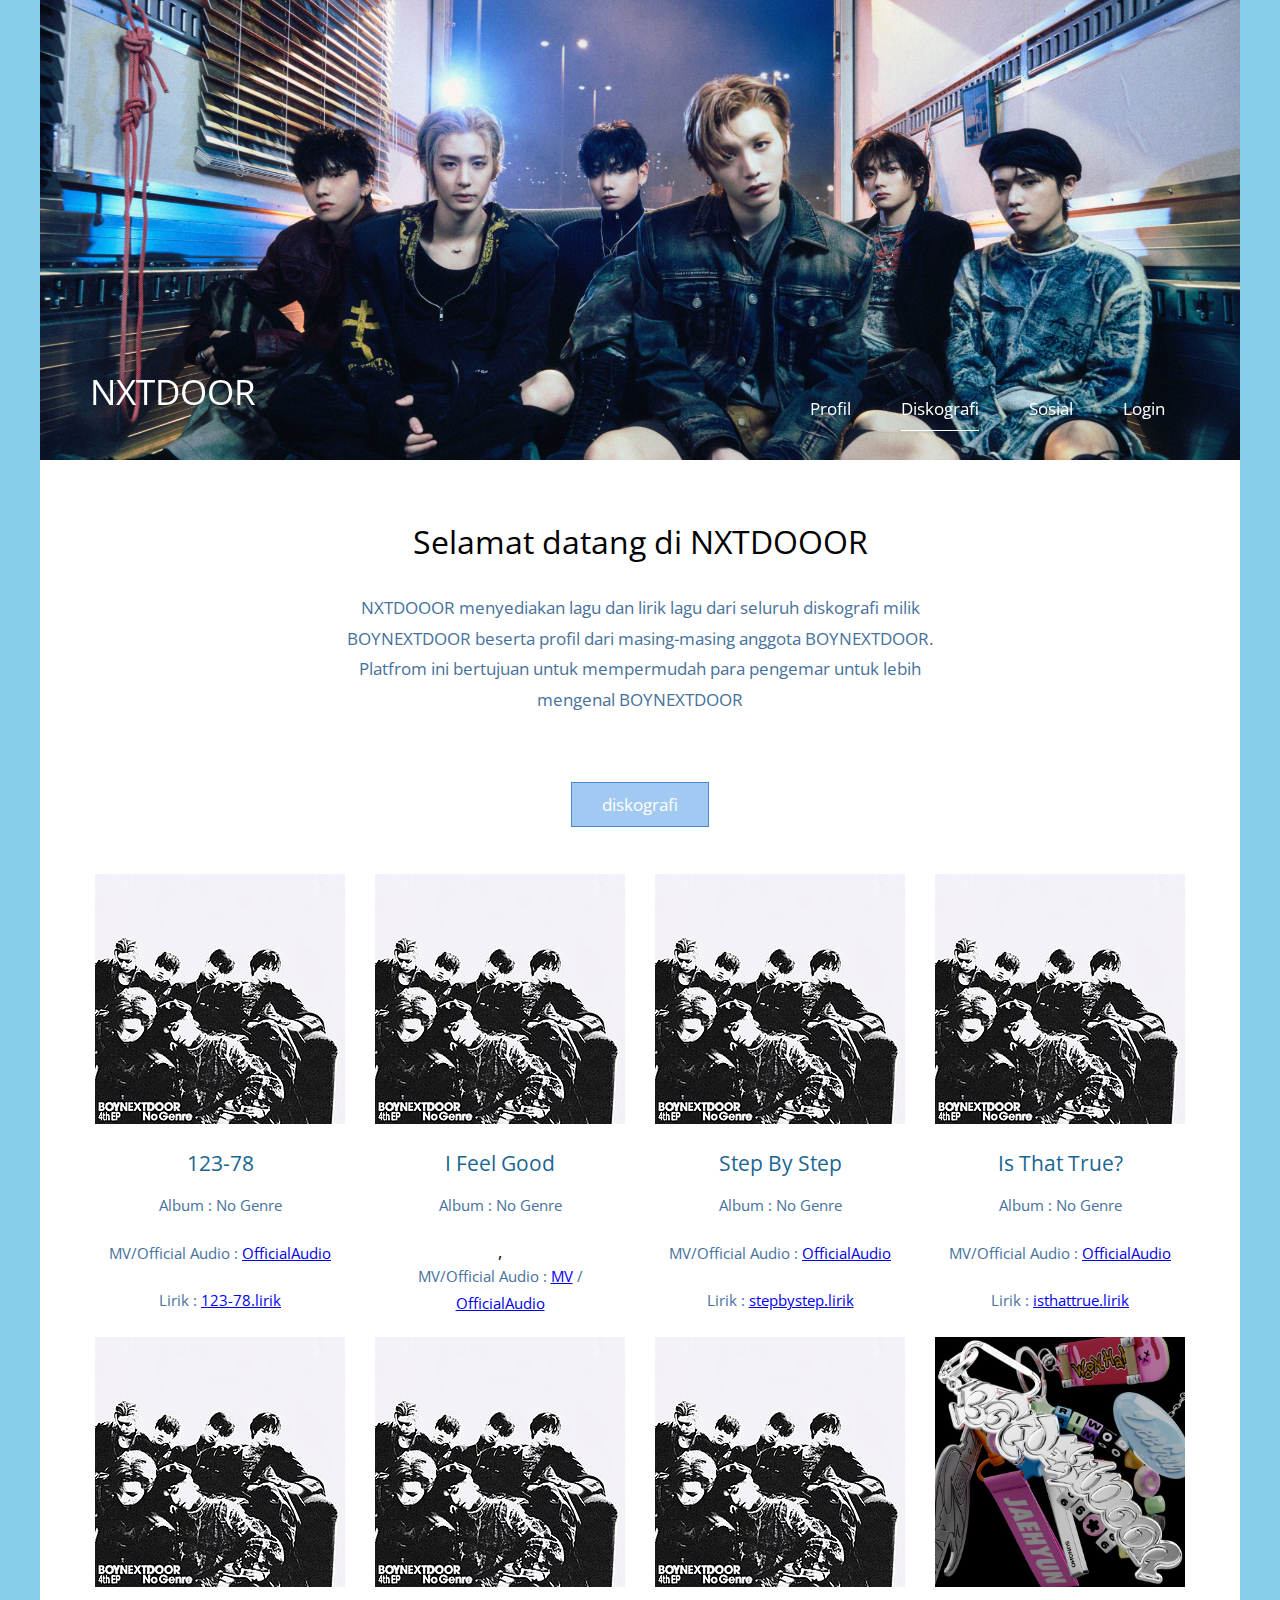
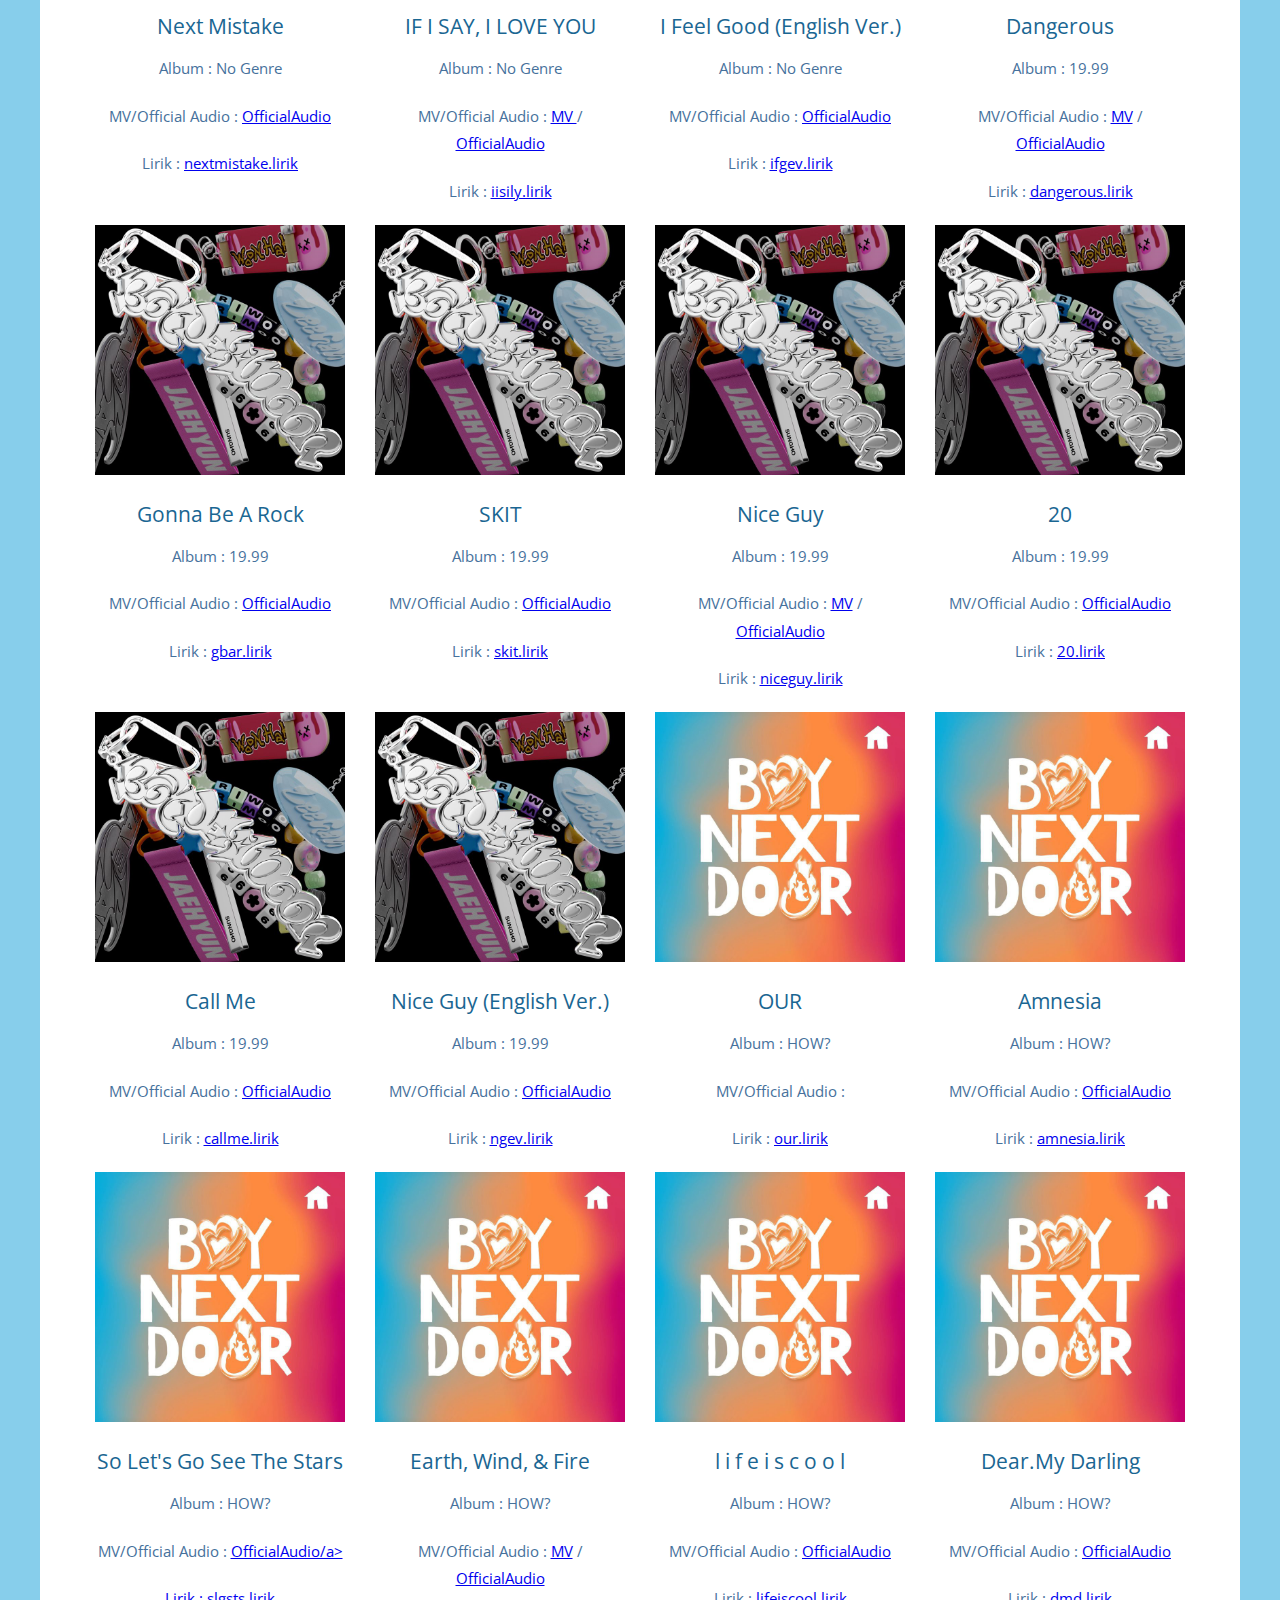
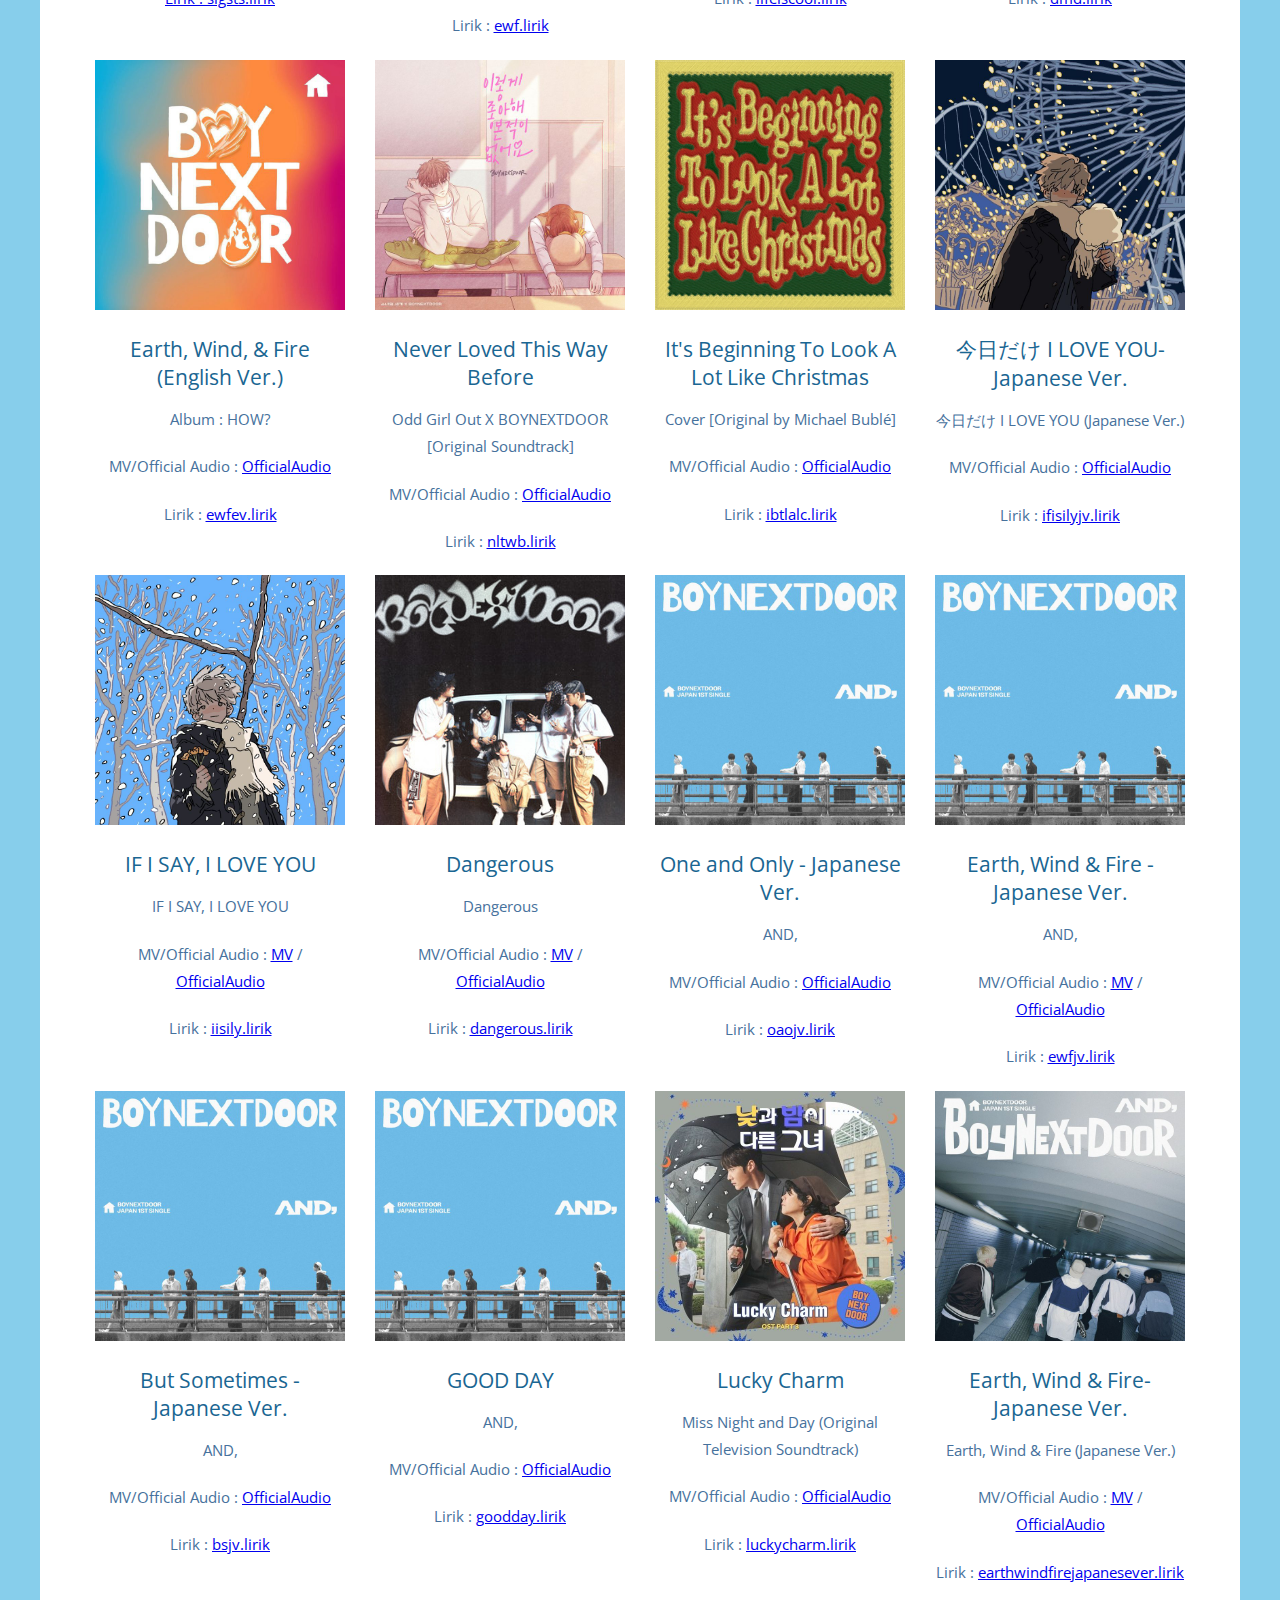
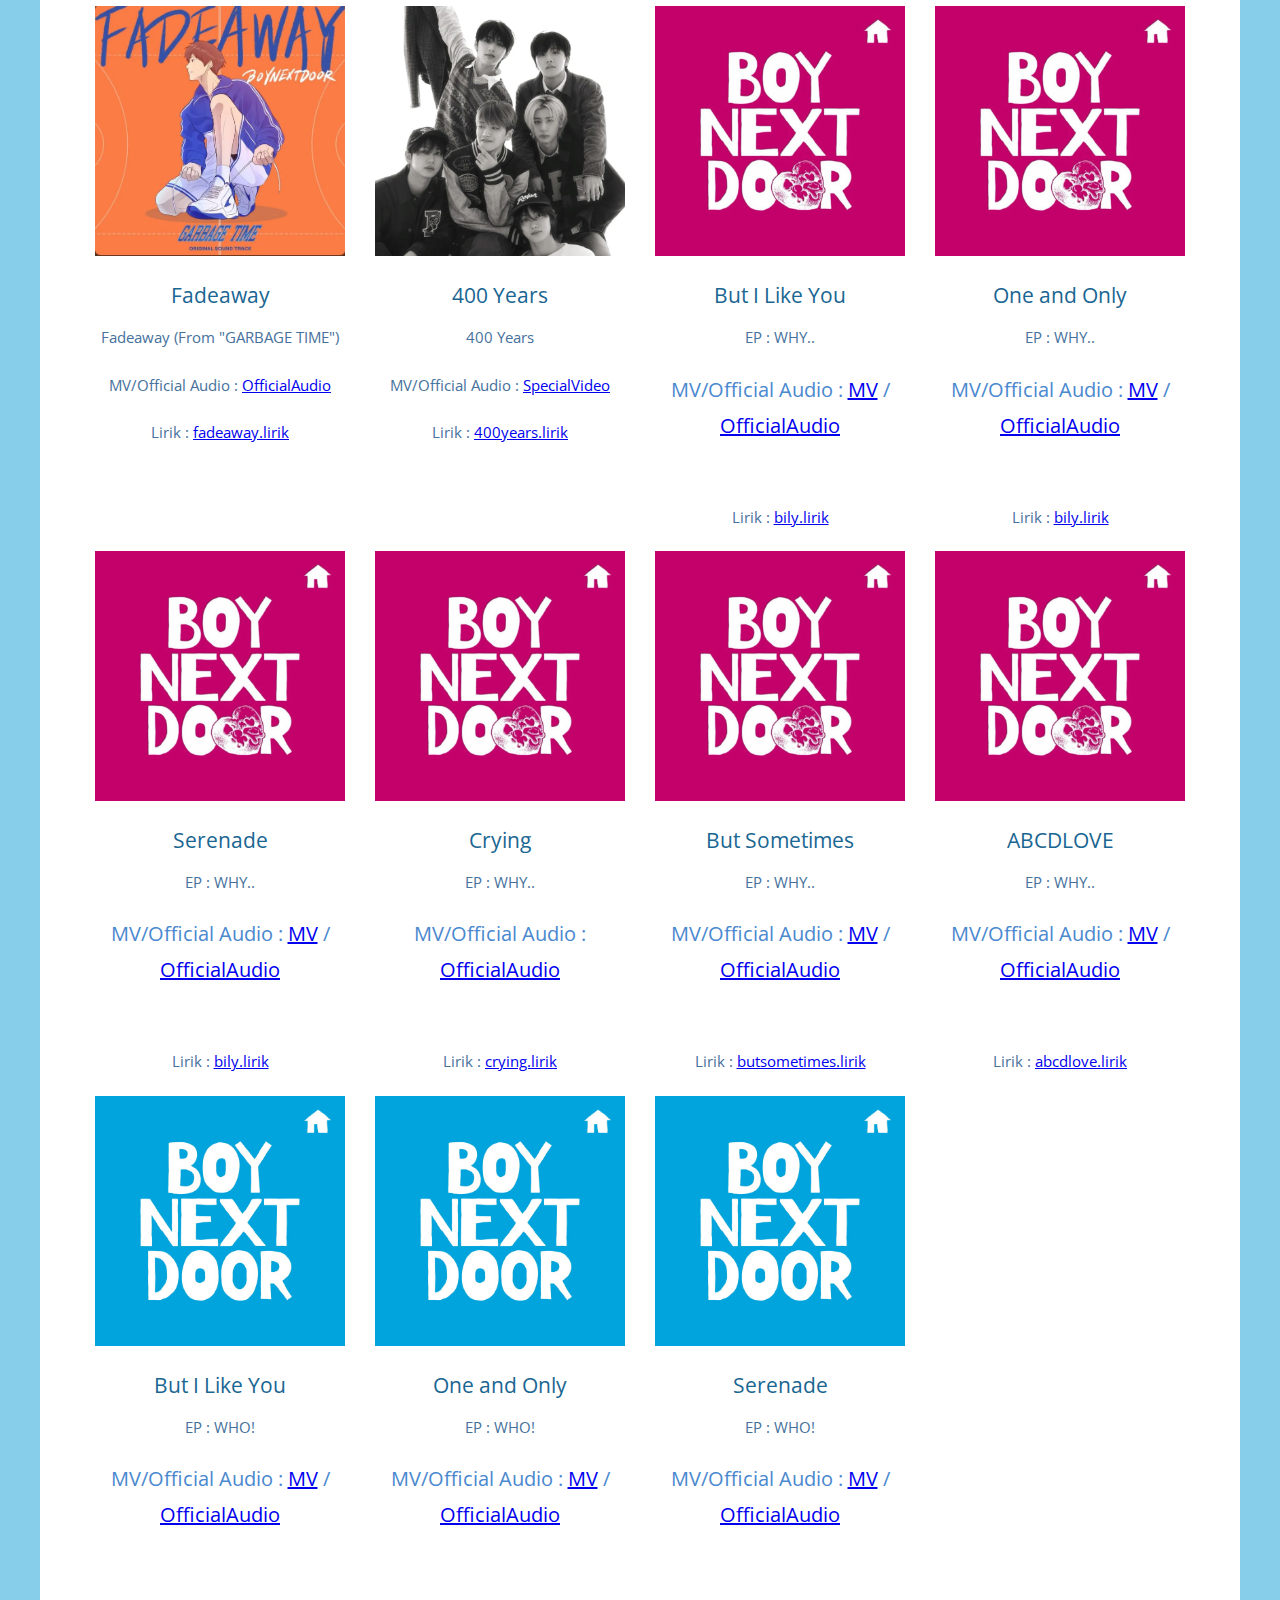
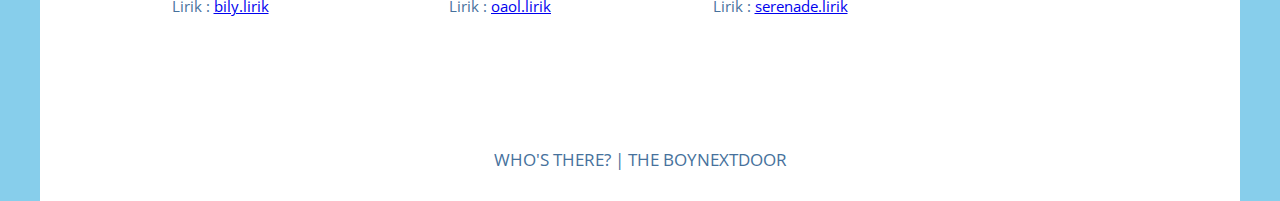
<file: index.html>
<!DOCTYPE html>
<html>

<head>
	<meta charset="UTF-8" />
    <meta name="viewport" content="width=device-width, initial-scale=1.0" />
    <meta http-equiv="X-UA-Compatible" content="ie=edge" />
    <title>NXTDOOR</title>
    <link href="https://fonts.googleapis.com/css?family=Open+Sans:400" rel="stylesheet" />    
	<link href="css/templatemo-style.css" rel="stylesheet" />
  
    <!-- Tambahan CSS -->
    <style>
      .hidden {
        display: none !important;
      }
    </style>
</head>


</head>
<!--

NXTDOOR

https://nxtdoor.com

-->
<body> 

	<div class="container">
	<!-- Top box -->
		<!-- Logo & Site Name -->
		<div class="placeholder">
			<div class="parallax-window" data-parallax="scroll" data-image-src="img\boynextdoor_nomatter.jpg">
				<div class="tm-header">
					<div class="row tm-header-inner">
						<div class="col-md-6 col-12"> 
							<div class="tm-site-text-box">
								<h1 class="tm-site-title">NXTDOOR</h1>	
							</div>
						</div>
						<nav class="col-md-6 col-12 tm-nav">
							<ul class="tm-nav-ul">
								<li class="tm-nav-li"><a href="about.html" class="tm-nav-link">Profil</a></li>
								<li class="tm-nav-li"><a href="index.html" class="tm-nav-link active">Diskografi</a></li>
								<li class="tm-nav-li"><a href="contact.html" class="tm-nav-link">Sosial</a></li>
								<li class="tm-nav-li"><a href="login\component.html" class="tm-nav-link">Login</a></li>
							</ul>
						</nav>	
					</div>
				</div>
			</div>

		</div>

		<main>
			<header class="row tm-welcome-section">
				<h2 class="col-12 text-center tm-section-title">Selamat datang di NXTDOOOR</h2>
				<p class="col-12 text-center">NXTDOOOR menyediakan lagu dan lirik lagu dari seluruh diskografi milik BOYNEXTDOOR beserta profil dari masing-masing anggota BOYNEXTDOOR. Platfrom ini bertujuan untuk mempermudah para pengemar untuk lebih mengenal BOYNEXTDOOR </p>
			</header>
			
			<div class="tm-paging-links">
				<nav>
					<ul>
						<li class="tm-paging-item active"><a href="#" class="tm-paging-link">diskografi</a></li>
				</nav>
			</div>

			<!-- Gallery -->
			<div class="row tm-gallery">
				<!-- Album -->
                <div class="tm-gallery-page diskografi active text-center" id="tm-gallery-page-diskogrfi">
					<article class="col-lg-3 col-md-4 col-sm-6 col-12 tm-gallery-item">
						<figure>
							<img src="img\gallery\NoGenre_album.jpg" alt="Image" class="img-fluid tm-gallery-img" />
							<figcaption>
								<h4 class="tm-gallery-title">123-78</h4>
								<p class="tm-gallery-description">Album : No Genre</p>
								<p class="tm-gallery-description">MV/Official Audio : <a rel="nofollow" href="https://youtu.be/u7uko6XB2nQ?si=j00LprBKuBnvQJAv">OfficialAudio</a></p>
								<p class="tm-gallery-description">Lirik : <a rel="nofollow" href="https://www.azlyrics.com/lyrics/boynextdoor/1237https://www.azlyrics.com/lyrics/boynextdoor/12378.html8.html">123-78.lirik </a></p>
							</figcaption>
						</figure>
					</article>
					<article class="col-lg-3 col-md-4 col-sm-6 col-12 tm-gallery-item">
						<figure>
							<img src="img\gallery\NoGenre_album.jpg" alt="Image" class="img-fluid tm-gallery-img" />
							<figcaption>
								<h4 class="tm-gallery-title">I Feel Good</h4>
								<p class="tm-gallery-description">Album : No Genre</p>,
								<p class="tm-gallery-description">MV/Official Audio : <a rel="nofollow" href="https://youtu.be/ic31SJ4uK4Y?si=qAhAtNm9vgqk5EkP">MV</a> / <a rel="nofollow" href="https://youtu.be/8te4rihuWpo?si=XhKVl4gesNJ5ZYcm">OfficialAudio</a></p>
					</article>
					<article class="col-lg-3 col-md-4 col-sm-6 col-12 tm-gallery-item">
						<figure>
							<img src="img\gallery\NoGenre_album.jpg" alt="Image" class="img-fluid tm-gallery-img" />
							<figcaption>
								<h4 class="tm-gallery-title">Step By Step</h4>
								<p class="tm-gallery-description">Album : No Genre</p>
								<p class="tm-gallery-description">MV/Official Audio : <a rel="nofollow" href="https://youtu.be/uXHUPf95_Kg?si=khIUvhUBCu3lkZQw">OfficialAudio</a></p>
								<p class="tm-gallery-description">Lirik : <a rel="nofollow" href="https://www.azlyrics.com/lyrics/boynextdoor/stepbystep.html">stepbystep.lirik</a></p>
							</figcaption>
						</figure>
					</article>
					<article class="col-lg-3 col-md-4 col-sm-6 col-12 tm-gallery-item">
						<figure>
							<img src="img\gallery\NoGenre_album.jpg" alt="Image" class="img-fluid tm-gallery-img" />
							<figcaption>
								<h4 class="tm-gallery-title">Is That True?</h4>
								<p class="tm-gallery-description">Album : No Genre</p>
								<p class="tm-gallery-description">MV/Official Audio : <a rel="nofollow" href="https://youtu.be/XlrS93SzhCI?si=sJb2xfkDzFYzrXTX">OfficialAudio</a></p>
								<p class="tm-gallery-description">Lirik : <a rel="nofollow" href="https://www.azlyrics.com/lyrics/boynextdoor/isthattrue.html">isthattrue.lirik</a></p>
							</figcaption>
						</figure>
					</article>
					<article class="col-lg-3 col-md-4 col-sm-6 col-12 tm-gallery-item">
						<figure>
							<img src="img\gallery\NoGenre_album.jpg" alt="Image" class="img-fluid tm-gallery-img" />
							<figcaption>
								<h4 class="tm-gallery-title">Next Mistake</h4>
								<p class="tm-gallery-description">Album : No Genre</p>
								<p class="tm-gallery-description">MV/Official Audio : <a rel="nofollow" href="https://youtu.be/PiaK5sgQSJM?si=IUKZ6YVMzFcRkT7r">OfficialAudio</a></p>
								<p class="tm-gallery-description">Lirik : <a rel="nofollow" href="https://www.azlyrics.com/lyrics/boynextdoor/nextmistake.html">nextmistake.lirik</a></p>
							</figcaption>
						</figure>
					</article>
					<article class="col-lg-3 col-md-4 col-sm-6 col-12 tm-gallery-item">
						<figure>
							<img src="img\gallery\NoGenre_album.jpg" alt="Image" class="img-fluid tm-gallery-img" />
							<figcaption>
								<h4 class="tm-gallery-title">IF I SAY, I LOVE YOU</h4>
								<p class="tm-gallery-description">Album : No Genre</p>
								<p class="tm-gallery-description">MV/Official Audio : <a rel="nofollow" href="https://youtu.be/B4mLKcVIERs?si=gFk0DHUVez0d4v9A">MV </a> / <a rel="nofollow" href="https://youtu.be/fOEkTDsft0g?si=87QQY7PEjPUeu5tE">OfficialAudio</a></p>
								<p class="tm-gallery-description">Lirik : <a rel="nofollow" href="https://www.azlyrics.com/lyrics/boynextdoor/ifisayiloveyouiloveyou.html">iisily.lirik</a></p>
							</figcaption>
						</figure>
					</article>
					<article class="col-lg-3 col-md-4 col-sm-6 col-12 tm-gallery-item">
						<figure>
							<img src="img\gallery\NoGenre_album.jpg" alt="Image" class="img-fluid tm-gallery-img" />
							<figcaption>
								<h4 class="tm-gallery-title">I Feel Good (English Ver.)</h4>
								<p class="tm-gallery-description">Album : No Genre</p>
								<p class="tm-gallery-description">MV/Official Audio : <a rel="nofollow" href="https://youtu.be/u9ZcZCKMzkM?si=OFciryCZZGAj6Idj">OfficialAudio</a></p>
								<p class="tm-gallery-description">Lirik : <a rel="nofollow" href="https://www.azlyrics.com/lyrics/boynextdoor/ifeelgoodenglishversion.html">ifgev.lirik</a></p>
							</figcaption>
						</figure>
					</article>
					<article class="col-lg-3 col-md-4 col-sm-6 col-12 tm-gallery-item">
						<figure>
							<img src="img\gallery\19.99_album.jpg" alt="Image" class="img-fluid tm-gallery-img" />
							<figcaption>
								<h4 class="tm-gallery-title">Dangerous</h4>
								<p class="tm-gallery-description">Album : 19.99</p>
								<p class="tm-gallery-description">MV/Official Audio : <a rel="nofollow" href="https://youtu.be/YkCXVgcsGTU?si=QxqFlWTdIu_kvC4Z">MV</a> / <a rel="nofollow" href="https://youtu.be/iAN-oOhjOl8?si=ot_yVZJqv0_HTVBP">OfficialAudio</a></p>
								<p class="tm-gallery-description">Lirik : <a rel="nofollow" href="https://www.azlyrics.com/lyrics/boynextdoor/dangerous.html">dangerous.lirik</a></p>
							</figcaption>
						</figure>
					</article>
					<article class="col-lg-3 col-md-4 col-sm-6 col-12 tm-gallery-item">
						<figure>
							<img src="img\gallery\19.99_album.jpg" alt="Image" class="img-fluid tm-gallery-img" />
							<figcaption>
								<h4 class="tm-gallery-title">Gonna Be A Rock</h4>
								<p class="tm-gallery-description">Album : 19.99</p>
								<p class="tm-gallery-description">MV/Official Audio : <a rel="nofollow" href="https://youtu.be/SSiB_3GTCSA?si=AgkoFK5lC0uq0hOY">OfficialAudio</a></p>
								<p class="tm-gallery-description">Lirik : <a rel="nofollow" href="https://www.azlyrics.com/lyrics/boynextdoor/gonnabearock.html">gbar.lirik</a></p>
							</figcaption>
						</figure>
					</article>
					<article class="col-lg-3 col-md-4 col-sm-6 col-12 tm-gallery-item">
						<figure>
							<img src="img\gallery\19.99_album.jpg" alt="Image" class="img-fluid tm-gallery-img" />
							<figcaption>
								<h4 class="tm-gallery-title">SKIT</h4>
								<p class="tm-gallery-description">Album : 19.99</p>
								<p class="tm-gallery-description">MV/Official Audio : <a rel="nofollow" href="https://youtu.be/683TrG9cma0?si=Jywo62XUy-yZZrVT">OfficialAudio</a></p>
								<p class="tm-gallery-description">Lirik : <a rel="nofollow" href="https://www.azlyrics.com/lyrics/boynextdoor/skit.html">skit.lirik</a></p>
							</figcaption>
						</figure>
					</article>
					<article class="col-lg-3 col-md-4 col-sm-6 col-12 tm-gallery-item">
						<figure>
							<img src="img\gallery\19.99_album.jpg" alt="Image" class="img-fluid tm-gallery-img" />
							<figcaption>
								<h4 class="tm-gallery-title">Nice Guy</h4>
								<p class="tm-gallery-description">Album : 19.99</p>
								<p class="tm-gallery-description">MV/Official Audio : <a rel="nofollow" href="https://youtu.be/HJlc_tFkB3M?si=onLfDMh_7IQhVleH">MV</a> / <a rel="nofollow" href="https://youtu.be/i_SlZ5vKuQk?si=S2dqqzsg46PiHIIZ">OfficialAudio</a></p>
								<p class="tm-gallery-description">Lirik : <a rel="nofollow" href="https://www.azlyrics.com/lyrics/boynextdoor/niceguy.html">niceguy.lirik</a></p>
							</figcaption>
						</figure>
					</article>
					<article class="col-lg-3 col-md-4 col-sm-6 col-12 tm-gallery-item">
						<figure>
							<img src="img\gallery\19.99_album.jpg" alt="Image" class="img-fluid tm-gallery-img" />
							<figcaption>
								<h4 class="tm-gallery-title">20</h4>
								<p class="tm-gallery-description">Album : 19.99</p>
								<p class="tm-gallery-description">MV/Official Audio : <a rel="nofollow" href="https://youtu.be/VaYTIFl_0vA?si=cowJll7zpmiMj67T">OfficialAudio</a></p>
								<p class="tm-gallery-description">Lirik : <a rel="nofollow" href="https://www.azlyrics.com/lyrics/boynextdoor/20.html">20.lirik</a></p>
							</figcaption>
						</figure>
					</article>
					<article class="col-lg-3 col-md-4 col-sm-6 col-12 tm-gallery-item">
						<figure>
							<img src="img\gallery\19.99_album.jpg" alt="Image" class="img-fluid tm-gallery-img" />
							<figcaption>
								<h4 class="tm-gallery-title">Call Me</h4>
								<p class="tm-gallery-description">Album : 19.99</p>
								<p class="tm-gallery-description">MV/Official Audio : <a rel="nofollow" href="https://youtu.be/LQsmTuYfCAw?si=dXKyxuPeFs9CFgfz">OfficialAudio</a></p>
								<p class="tm-gallery-description">Lirik : <a rel="nofollow" href="https://www.azlyrics.com/lyrics/boynextdoor/callme.html">callme.lirik</a></p>
							</figcaption>
						</figure>
					</article>
					<article class="col-lg-3 col-md-4 col-sm-6 col-12 tm-gallery-item">
						<figure>
							<img src="img\gallery\19.99_album.jpg" alt="Image" class="img-fluid tm-gallery-img" />
							<figcaption>
								<h4 class="tm-gallery-title">Nice Guy (English Ver.)</h4>
								<p class="tm-gallery-description">Album : 19.99</p>
								<p class="tm-gallery-description">MV/Official Audio : <a rel="nofollow" href="https://youtu.be/IJdW-LWskxw?si=kOfFrB_irB-q8HIO">OfficialAudio</a></p>
								<p class="tm-gallery-description">Lirik : <a rel="nofollow" href="https://www.azlyrics.com/lyrics/boynextdoor/niceguyenglishversion.html">ngev.lirik</a></p>
							</figcaption>
						</figure>
					</article>
					<article class="col-lg-3 col-md-4 col-sm-6 col-12 tm-gallery-item">
						<figure>
							<img src="img\gallery\ewf_album.jpg" alt="Image" class="img-fluid tm-gallery-img" alt="Image" class="img-fluid tm-gallery-img" />
							<figcaption>
								<h4 class="tm-gallery-title">OUR</h4>
								<p class="tm-gallery-description">Album : HOW?</p>
								<p class="tm-gallery-description">MV/Official Audio : <a rel="nofollow" href="https://youtu.be/7Rxr5LIWOZU?si=kWhI7z-HvWltb1oV"></a></p>
								<p class="tm-gallery-description">Lirik : <a rel="nofollow" href="https://www.azlyrics.com/lyrics/boynextdoor/our.html">our.lirik</a></p>
							</figcaption>
						</figure>
					</article>
					<article class="col-lg-3 col-md-4 col-sm-6 col-12 tm-gallery-item">
						<figure>
							<img src="img\gallery\ewf_album.jpg" alt="Image" class="img-fluid tm-gallery-img" alt="Image" class="img-fluid tm-gallery-img" />
							<figcaption>
								<h4 class="tm-gallery-title">Amnesia</h4>
								<p class="tm-gallery-description">Album : HOW?</p>
								<p class="tm-gallery-description">MV/Official Audio : <a rel="nofollow" href="https://youtu.be/qJfaLYOEH5Y?si=s6mPr0Q1JRZvCvMh">OfficialAudio</a></p>
								<p class="tm-gallery-description">Lirik : <a rel="nofollow" href="https://www.azlyrics.com/lyrics/boynextdoor/amnesia.html">amnesia.lirik</a></p>
							</figcaption>
						</figure>
					</article>
					<article class="col-lg-3 col-md-4 col-sm-6 col-12 tm-gallery-item">
						<figure>
							<img src="img\gallery\ewf_album.jpg" alt="Image" class="img-fluid tm-gallery-img" alt="Image" class="img-fluid tm-gallery-img"/>
							<figcaption>
								<h4 class="tm-gallery-title">So Let's Go See The Stars</h4>
								<p class="tm-gallery-description">Album : HOW?</p>
								<p class="tm-gallery-description">MV/Official Audio : <a rel="nofollow" href="https://youtu.be/3kAbNPj7-aM?si=fqsutxu4UQH1i2OK">OfficialAudio/a></p>
								<p class="tm-gallery-description">Lirik : <a rel="nofollow" href="https://www.azlyrics.com/lyrics/boynextdoor/soletsgoseethestars.html">slgsts.lirik</a></p>
							</figcaption>
						</figure>
					</article>
					<article class="col-lg-3 col-md-4 col-sm-6 col-12 tm-gallery-item">
						<figure>
							<img src="img\gallery\ewf_album.jpg" alt="Image" class="img-fluid tm-gallery-img" />
							<figcaption>
								<h4 class="tm-gallery-title">Earth, Wind, &  Fire</h4>
								<p class="tm-gallery-description">Album : HOW?</p>
								<p class="tm-gallery-description">MV/Official Audio : <a rel="nofollow" href="https://youtu.be/u9nP3qXQA4o?si=tHIyRN4dHS-CzknW">MV</a> / <a rel="nofollow" href="https://youtu.be/UyX9J3q8C40?si=pduVtNvpBnL6mLQY">OfficialAudio</a></p>
								<p class="tm-gallery-description">Lirik : <a rel="nofollow" href="https://www.azlyrics.com/lyrics/boynextdoor/earthwindfire.html">ewf.lirik</a></p>
							</figcaption>
						</figure>
					</article>
					<article class="col-lg-3 col-md-4 col-sm-6 col-12 tm-gallery-item">
						<figure>
							<img src="img\gallery\ewf_album.jpg" alt="Image" class="img-fluid tm-gallery-img" alt="Image" class="img-fluid tm-gallery-img" />
							<figcaption>
								<h4 class="tm-gallery-title">l i f e i s c o o l</h4>
								<p class="tm-gallery-description">Album : HOW?</p>
								<p class="tm-gallery-description">MV/Official Audio : <a rel="nofollow" href="https://youtu.be/NoAwjF0S1Bo?si=w6z6ihHcdm9eztXc">OfficialAudio</a></p>
								<p class="tm-gallery-description">Lirik : <a rel="nofollow" href="https://www.azlyrics.com/lyrics/boynextdoor/lifeiscool.html">lifeiscool.lirik</a></p>
							</figcaption>
						</figure>
					</article>
					<article class="col-lg-3 col-md-4 col-sm-6 col-12 tm-gallery-item">
						<figure>
							<img src="img\gallery\ewf_album.jpg" alt="Image" class="img-fluid tm-gallery-img" alt="Image" class="img-fluid tm-gallery-img" />
							<figcaption>
								<h4 class="tm-gallery-title">Dear.My Darling</h4>
								<p class="tm-gallery-description">Album : HOW?</p>
								<p class="tm-gallery-description">MV/Official Audio : <a rel="nofollow" href="https://youtu.be/3Gqqmc7AWVE?si=udfKWqXUB6qFBbSR">OfficialAudio</a></p>
								<p class="tm-gallery-description">Lirik : <a rel="nofollow" href="https://www.azlyrics.com/lyrics/boynextdoor/dearmydarling.html">dmd.lirik</a></p>
							</figcaption>
						</figure>
					</article>
					<article class="col-lg-3 col-md-4 col-sm-6 col-12 tm-gallery-item">
						<figure>
							<img src="img\gallery\ewf_album.jpg" alt="Image" class="img-fluid tm-gallery-img" alt="Image" class="img-fluid tm-gallery-img" />
							<figcaption>
								<h4 class="tm-gallery-title">Earth, Wind, & Fire (English Ver.)</h4>
								<p class="tm-gallery-description">Album : HOW?</p>
								<p class="tm-gallery-description">MV/Official Audio : <a rel="nofollow" href="https://youtu.be/ga3So7XzbFY?si=qjMeitsmkrbmufFg">OfficialAudio</a></p>
								<p class="tm-gallery-description">Lirik : <a rel="nofollow" href="https://www.azlyrics.com/lyrics/boynextdoor/earthwindfireenglishver.html">ewfev.lirik</a></p>
							</figcaption>
						</figure>
					</article>
					<article class="col-lg-3 col-md-4 col-sm-6 col-12 tm-gallery-item">
						<figure>
							<img src="img\gallery\NeverLovedThisWayBefore_ost.jpg" alt="Image" class="img-fluid tm-gallery-img"/>
							<figcaption> 
								<h4 class="tm-gallery-title">Never Loved This Way Before</h4>
								<p class="tm-gallery-description">Odd Girl Out X BOYNEXTDOOR [Original Soundtrack]</p>
								<p class="tm-gallery-description">MV/Official Audio : <a rel="nofollow" href="https://youtu.be/qTtDGGJ5pQY?si=FHhg0S0RTXjcfkf8">OfficialAudio</a></p>
								<p class="tm-gallery-description">Lirik : <a rel="nofollow" href="https://www.azlyrics.com/lyrics/boynextdoor/neverlovedthiswaybefore.html">nltwb.lirik</a></p>
							</figcaption>
						</figure>
					</article>
					<article class="col-lg-3 col-md-4 col-sm-6 col-12 tm-gallery-item">
						<figure>
							<img src="img\gallery\ibtlallc_cover.jpg" alt="Image" class="img-fluid tm-gallery-img" />
							<figcaption>
								<h4 class="tm-gallery-title">It's Beginning To Look A Lot Like Christmas</h4>
								<p class="tm-gallery-description">Cover [Original by Michael Bublé]</p>
								<p class="tm-gallery-description">MV/Official Audio : <a rel="nofollow" href="https://youtu.be/pKz1QI5i5FY?si=Ic0P665moCKHMpEM">OfficialAudio</a></p>
								<p class="tm-gallery-description">Lirik : <a rel="nofollow" href="https://www.azlyrics.com/lyrics/boynextdoor/itsbeginningtolookalotlikechristmas.html">ibtlalc.lirik</a></p> 
							</figcaption>
						</figure>
					</article>
					<article class="col-lg-3 col-md-4 col-sm-6 col-12 tm-gallery-item">
						<figure>
							<img src="img\gallery\IISILYYJV_single.jpg" alt="Image" class="img-fluid tm-gallery-img" />
							<figcaption>
								<h4 class="tm-gallery-title">今日だけ I LOVE YOU-Japanese Ver.</h4>
								<p class="tm-gallery-description">今日だけ I LOVE YOU (Japanese Ver.)</p>
								<p class="tm-gallery-description">MV/Official Audio : <a rel="nofollow" href="https://youtu.be/Z-IrVhChIqQ?si=-o2IDgV9O-EfT1Yq">OfficialAudio</a></p>
								<p class="tm-gallery-description">Lirik : <a rel="nofollow" href="https://www.azlyrics.com/lyrics/boynextdoor/iloveyoujapaneseversion.html">ifisilyjv.lirik</a></p>
							</figcaption>
						</figure>
					</article>
					<article class="col-lg-3 col-md-4 col-sm-6 col-12 tm-gallery-item">
						<figure>
							<img src="img\gallery\IISILY_single.jpg" alt="Image" class="img-fluid tm-gallery-img" />
							<figcaption>
								<h4 class="tm-gallery-title">IF I SAY, I LOVE YOU</h4>
								<p class="tm-gallery-description">IF I SAY, I LOVE YOU</p>
								<p class="tm-gallery-description">MV/Official Audio : <a rel="nofollow" href="https://youtu.be/B4mLKcVIERs?si=_TuGb-XGC2ETSRw3">MV</a> / <a rel="nofollow" href="https://youtu.be/XVrO_3lnbig?si=T1_48o354WIQLaEo"> OfficialAudio</a></p>
								<p class="tm-gallery-description">Lirik : <a rel="nofollow" href="https://www.azlyrics.com/lyrics/boynextdoor/ifisayiloveyouiloveyou.html">iisily.lirik</a></p>
							</figcaption>
						</figure>
					</article>
					<article class="col-lg-3 col-md-4 col-sm-6 col-12 tm-gallery-item">
						<figure>
							<img src="img\gallery\dangerous_single.jpg" alt="Image" class="img-fluid tm-gallery-img" />
							<figcaption>
								<h4 class="tm-gallery-title">Dangerous</h4>
								<p class="tm-gallery-description">Dangerous</p>
								<p class="tm-gallery-description">MV/Official Audio : <a rel="nofollow" href="https://youtu.be/YkCXVgcsGTU?si=tyhS41AG28gdBr-">MV</a> / <a rel="nofollow" href="https://youtu.be/iAN-oOhjOl8?si=6hpmCWd_EXxVXqV4">OfficialAudio</a></p>
								<p class="tm-gallery-description">Lirik : <a rel="nofollow" href="https://www.azlyrics.com/lyrics/boynextdoor/dangerous.html">dangerous.lirik</a></p>
				            </figcaption>
						</figure>
					</article>
					<article class="col-lg-3 col-md-4 col-sm-6 col-12 tm-gallery-item">
						<figure>
							<img src="img\gallery\AND,_single.jpg" alt="Image" class="img-fluid tm-gallery-img" />
							<figcaption>
								<h4 class="tm-gallery-title">One and Only - Japanese Ver.</h4>
								<p class="tm-gallery-description">AND,</p>
								<p class="tm-gallery-description">MV/Official Audio : <a rel="nofollow" href="https://youtu.be/5tM_QZ0fAQI?si=S3FsVyziyNnQVE_X">OfficialAudio</a></p>
								<p class="tm-gallery-description">Lirik : <a rel="nofollow" href="https://www.azlyrics.com/lyrics/boynextdoor/oneandonlyjapaneseversion.html">oaojv.lirik</a></p>
							</figcaption>
						</figure>
					</article>
					<article class="col-lg-3 col-md-4 col-sm-6 col-12 tm-gallery-item">
						<figure>
							<img src="img\gallery\AND,_single.jpg" alt="Image" class="img-fluid tm-gallery-img" />
							<figcaption>
								<h4 class="tm-gallery-title">Earth, Wind & Fire - Japanese Ver.</h4>
								<p class="tm-gallery-description">AND,</p>
								<p class="tm-gallery-description">MV/Official Audio : <a rel="nofollow" href="https://youtu.be/pvG71IuqdX0?si=WaYwXICtN4xtby7L">MV</a> / <a rel="nofollow" href="https://youtu.be/5OQj_zoG0tM?si=mE6JF9lqhL36342b">OfficialAudio</a></p>
								<p class="tm-gallery-description">Lirik : <a rel="nofollow" href="https://www.azlyrics.com/lyrics/boynextdoor/earthwindfirejapaneseversion.html">ewfjv.lirik</a></p>
							</figcaption>
						</figure>
					</article>
					<article class="col-lg-3 col-md-4 col-sm-6 col-12 tm-gallery-item">
						<figure>
							<img src="img\gallery\AND,_single.jpg" alt="Image" class="img-fluid tm-gallery-img" />
							<figcaption>
								<h4 class="tm-gallery-title">But Sometimes - Japanese Ver.</h4>
								<p class="tm-gallery-description">AND,</p>
								<p class="tm-gallery-description">MV/Official Audio : <a rel="nofollow" href="https://youtu.be/-XWa9OidafM?si=Cxwchz-CjXztmaAo">OfficialAudio</a></p>
								<p class="tm-gallery-description">Lirik : <a rel="nofollow" href="https://www.azlyrics.com/lyrics/boynextdoor/butsometimesjapaneseversion.html">bsjv.lirik</a></p>
							</figcaption>
						</figure>
					</article>
					<article class="col-lg-3 col-md-4 col-sm-6 col-12 tm-gallery-item">
						<figure>
							<img src="img\gallery\AND,_single.jpg" alt="Image" class="img-fluid tm-gallery-img" />
							<figcaption>
								<h4 class="tm-gallery-title">GOOD DAY</h4>
								<p class="tm-gallery-description">AND,</p>
								<p class="tm-gallery-description">MV/Official Audio : <a rel="nofollow" href="https://youtu.be/jJJeo3T0Mfg?si=YlahhJg3FRKBufU9">OfficialAudio</a></p>
								<p class="tm-gallery-description">Lirik : <a rel="nofollow" href="https://www.azlyrics.com/lyrics/boynextdoor/goodday.html">goodday.lirik</a></p>
							</figcaption>
						</figure>
					</article>
					<article class="col-lg-3 col-md-4 col-sm-6 col-12 tm-gallery-item">
						<figure>
							<img src="img\gallery\LuckyCharm_ost.jpg" alt="Image" class="img-fluid tm-gallery-img" />
							<figcaption>
								<h4 class="tm-gallery-title">Lucky Charm</h4>
								<p class="tm-gallery-description">Miss Night and Day (Original Television Soundtrack)</p>
								<p class="tm-gallery-description">MV/Official Audio : <a rel="nofollow" href="https://youtu.be/S_tlP0SDWeY?si=3Oi2_btiH-CzH1ur">OfficialAudio</a></p>
								<p class="tm-gallery-description">Lirik : <a rel="nofollow" href="https://www.azlyrics.com/lyrics/boynextdoor/luckycharm.html">luckycharm.lirik</a></p>
							</figcaption>
						</figure>
					</article>
					<article class="col-lg-3 col-md-4 col-sm-6 col-12 tm-gallery-item">
						<figure>
							<img src="img\gallery\ewfjv_single.jpg" alt="Image" class="img-fluid tm-gallery-img" />
							<figcaption>
								<h4 class="tm-gallery-title">Earth, Wind & Fire-Japanese Ver.</h4>
								<p class="tm-gallery-description">Earth, Wind & Fire (Japanese Ver.)</p>
								<p class="tm-gallery-description">MV/Official Audio : <a rel="nofollow" href="https://youtu.be/pvG71IuqdX0?si=WaYwXICtN4xtby7L">MV</a> / <a rel="nofollow" href="https://youtu.be/R5vEGQnm0dc?si=CulC1jxyk_aoVpGD">OfficialAudio</a></p>
								<p class="tm-gallery-description">Lirik : <a rel="nofollow" href="https://www.azlyrics.com/lyrics/boynextdoor/earthwindfirejapaneseversion.html">earthwindfirejapanesever.lirik</a></p>
							</figcaption>
						</figure>
					</article>
					<article class="col-lg-3 col-md-4 col-sm-6 col-12 tm-gallery-item">
						<figure>
							<img src="img\gallery\Fadeawa_ost.jpg" alt="Image" class="img-fluid tm-gallery-img" />
							<figcaption>
								<h4 class="tm-gallery-title">Fadeaway</h4>
								<p class="tm-gallery-description">Fadeaway (From "GARBAGE TIME")</p>
								<p class="tm-gallery-description">MV/Official Audio : <a rel="nofollow" href="https://youtu.be/I6StVU3kABM?si=JV1y4MHqBJFMuW2F">OfficialAudio</a></p>
								<p class="tm-gallery-description">Lirik : <a rel="nofollow" href="https://www.azlyrics.com/lyrics/boynextdoor/fadeaway.html">fadeaway.lirik</a></p> 
							</figcaption>
						</figure>
					</article>
					<article class="col-lg-3 col-md-4 col-sm-6 col-12 tm-gallery-item">
						<figure>
							<img src="img\gallery\400years.jpg" alt="Image" class="img-fluid tm-gallery-img"/>
							<figcaption> 
								<h4 class="tm-gallery-title">400 Years</h4>
								<p class="tm-gallery-description">400 Years</p>
								<p class="tm-gallery-description">MV/Official Audio : <a rel="nofollow" href="https://youtu.be/EYxZ3qLQa9I?si=paEKekaB4gnXWPsL">SpecialVideo</a></p>
								<p class="tm-gallery-description">Lirik : <a rel="nofollow" href="https://www.azlyrics.com/lyrics/boynextdoor/400years.html">400years.lirik</a></p>
							</figcaption>
						</figure>
					</article>
					<article class="col-lg-3 col-md-4 col-sm-6 col-12 tm-gallery-item">
						<figure>
							<img src="img\gallery\WHY.._ep.jpg" alt="Image" class="img-fluid tm-gallery-img" />
							<figcaption>
								<h4 class="tm-gallery-title">But I Like You</h4>
								<p class="tm-gallery-description">EP : WHY..</p>
								<p class="tm-gallery-price">MV/Official Audio : <a rel="nofollow" href="https://youtu.be/_ItgMr1bMYc?si=Es1lr2OsFHc8RIuB">MV</a> / <a rel="nofollow" href="https://youtu.be/Q8yLzoe2yJ0?si=VhmJdCbbQdToNySb">OfficialAudio</a></p>
								<p class="tm-gallery-description">Lirik : <a rel="nofollow" href="https://www.azlyrics.com/lyrics/boynextdoor/butilikeyou.html">bily.lirik</a></p>
							</figcaption>
						</figure>
					</article>
					<article class="col-lg-3 col-md-4 col-sm-6 col-12 tm-gallery-item">
						<figure>
							<img src="img\gallery\WHY.._ep.jpg" alt="Image" class="img-fluid tm-gallery-img" />
							<figcaption>
								<h4 class="tm-gallery-title">One and Only</h4>
								<p class="tm-gallery-description">EP : WHY..</p>
								<p class="tm-gallery-price">MV/Official Audio : <a rel="nofollow" href="https://youtu.be/jizAb-SLvtM?si=Kx1vrFyte9I1vfpE">MV</a> / <a rel="nofollow" href="https://youtu.be/8Yb2PJDtWOk?si=gd8gaP1Bk-H4SBJy">OfficialAudio</a></p>
								<p class="tm-gallery-description">Lirik : <a rel="nofollow" href="https://www.azlyrics.com/lyrics/boynextdoor/oneandonly.html">bily.lirik</a></p>
							</figcaption>
						</figure>
					</article>
					<article class="col-lg-3 col-md-4 col-sm-6 col-12 tm-gallery-item">
						<figure>
							<img src="img\gallery\WHY.._ep.jpg" alt="Image" class="img-fluid tm-gallery-img" />
							<figcaption>
								<h4 class="tm-gallery-title">Serenade</h4>
								<p class="tm-gallery-description">EP : WHY..</p>
								<p class="tm-gallery-price">MV/Official Audio : <a rel="nofollow" href="https://youtu.be/Uyq9OE8lIz8?si=O1bI0wkis4cIdkkt">MV</a> / <a rel="nofollow" href="https://youtu.be/Oy8Bk1CStp4?si=xqgygD37HVHZnm3s">OfficialAudio</a></p>
								<p class="tm-gallery-description">Lirik : <a rel="nofollow" href="https://www.azlyrics.com/lyrics/boynextdoor/serenade.html">bily.lirik</a></p>
							</figcaption>
						</figure>
					</article>
					<article class="col-lg-3 col-md-4 col-sm-6 col-12 tm-gallery-item">
						<figure>
							<img src="img\gallery\WHY.._ep.jpg" alt="Image" class="img-fluid tm-gallery-img" />
							<figcaption>
								<h4 class="tm-gallery-title">Crying</h4>
								<p class="tm-gallery-description">EP : WHY..</p>
								<p class="tm-gallery-price">MV/Official Audio : <a rel="nofollow" href="https://youtu.be/My4Mq9ZfFOs?si=T2JgHEN7x2O38VI4">OfficialAudio</a></p>
								<p class="tm-gallery-description">Lirik : <a rel="nofollow" href="https://www.azlyrics.com/lyrics/boynextdoor/crying.html">crying.lirik</a></p>
							</figcaption>
						</figure>
					</article>
					<article class="col-lg-3 col-md-4 col-sm-6 col-12 tm-gallery-item">
						<figure>
							<img src="img\gallery\WHY.._ep.jpg" alt="Image" class="img-fluid tm-gallery-img" />
							<figcaption>
								<h4 class="tm-gallery-title">But Sometimes</h4>
								<p class="tm-gallery-description">EP : WHY..</p>
								<p class="tm-gallery-price">MV/Official Audio : <a rel="nofollow" href="https://youtu.be/97_-_WugRFA?si=N_YUGRnyRPktvKaI">MV</a> / <a rel="nofollow" href="https://youtu.be/C02SuJWmLyA?si=JJGKemP1_yQHpjjp">OfficialAudio</a></p>
								<p class="tm-gallery-description">Lirik : <a rel="nofollow" href="https://www.azlyrics.com/lyrics/boynextdoor/butsometimes.html">butsometimes.lirik</a></p>
							</figcaption>
						</figure>
					</article>
					<article class="col-lg-3 col-md-4 col-sm-6 col-12 tm-gallery-item">
						<figure>
							<img src="img\gallery\WHY.._ep.jpg" alt="Image" class="img-fluid tm-gallery-img" />
							<figcaption>
								<h4 class="tm-gallery-title">ABCDLOVE</h4>
								<p class="tm-gallery-description">EP : WHY..</p>
								<p class="tm-gallery-price">MV/Official Audio : <a rel="nofollow" href="https://youtu.be/Nsm56FuORYc?si=mgb9-wq5D6TqPADn">MV</a> / <a rel="nofollow" href="https://youtu.be/Dormx8JdnMg?si=qIzwtYexGD1WaPGr">OfficialAudio</a></p>
								<p class="tm-gallery-description">Lirik : <a rel="nofollow" href="https://www.azlyrics.com/lyrics/boynextdoor/abcdlove.html">abcdlove.lirik</a></p>
							</figcaption>
						</figure>
					</article>
					<article class="col-lg-3 col-md-4 col-sm-6 col-12 tm-gallery-item">
						<figure>
							<img src="img\gallery\WHO!_ep.jpg" alt="Image" class="img-fluid tm-gallery-img" />
							<figcaption>
								<h4 class="tm-gallery-title">But I Like You</h4>
								<p class="tm-gallery-description">EP : WHO!</p>
								<p class="tm-gallery-price">MV/Official Audio : <a rel="nofollow" href="https://youtu.be/_ItgMr1bMYc?si=oCj7A0XtB938G0Lt">MV</a> / <a rel="nofollow" href="https://youtu.be/HGqC7eSVaMg?si=sJpAR_IpL8cCPEEt">OfficialAudio</a></p>
								<p class="tm-gallery-description">Lirik : <a rel="nofollow" href="https://www.azlyrics.com/lyrics/boynextdoor/butilikeyou.html">bily.lirik</a></p>
							</figcaption>
						</figure>
					</article>
					<article class="col-lg-3 col-md-4 col-sm-6 col-12 tm-gallery-item">
						<figure>
							<img src="img\gallery\WHO!_ep.jpg" alt="Image" class="img-fluid tm-gallery-img" />
							<figcaption>
								<h4 class="tm-gallery-title">One and Only</h4>
								<p class="tm-gallery-description">EP : WHO!</p>
								<p class="tm-gallery-price">MV/Official Audio : <a rel="nofollow" href="https://youtu.be/jizAb-SLvtM?si=lJMv_Se65-iW56D6">MV</a> / <a rel="nofollow" href="https://youtu.be/pWQ0Xapz0n0?si=un35IbrjClqLhVjJ">OfficialAudio</a></p>
								<p class="tm-gallery-description">Lirik : <a rel="nofollow" href="https://www.azlyrics.com/lyrics/boynextdoor/oneandonly.html">oaol.lirik</a></p>
							</figcaption>
						</figure>
					</article>
					<article class="col-lg-3 col-md-4 col-sm-6 col-12 tm-gallery-item">
						<figure>
							<img src="img\gallery\WHO!_ep.jpg" alt="Image" class="img-fluid tm-gallery-img" />
							<figcaption>
								<h4 class="tm-gallery-title">Serenade</h4>
								<p class="tm-gallery-description">EP : WHO!</p>
								<p class="tm-gallery-price">MV/Official Audio : <a rel="nofollow" href="https://youtu.be/Uyq9OE8lIz8?si=98d4ZQzXlF3s5UE7">MV</a> / <a rel="nofollow" href="https://youtu.be/ECgWPp8hvOs?si=68LtEEsGlVponLox">OfficialAudio</a></p>
								<p class="tm-gallery-description">Lirik : <a rel="nofollow" href="https://www.azlyrics.com/lyrics/boynextdoor/serenade.html">serenade.lirik</a></p>
							</figcaption>
						</figure>
					</article>

				</div> 
				<!-- gallery page 3 -->
			</div>
		</main>

		<footer class="tm-footer text-center">
			<p>WHO'S THERE? 
            
            | THE BOYNEXTDOOR</a></p>
		</footer>
	</div>
  <script src="js/jquery.min.js"></script>
  <script src="js/parallax.min.js"></script>
  <script>
    $(document).ready(function () {
      $('.tm-paging-link').click(function (e) {
        e.preventDefault();

        var page = $(this).text().toLowerCase().trim();

        // Sembunyikan semua galeri
        $('.tm-gallery-page').addClass('hidden');

        // Tampilkan galeri yang sesuai
        $('#tm-gallery-page-' + page).removeClass('hidden');

        // Update tab aktif
        $('.tm-paging-item').removeClass('active');
        $(this).closest('.tm-paging-item').addClass('active');
      });
    });
  </script>
</body>
</html>
</file>
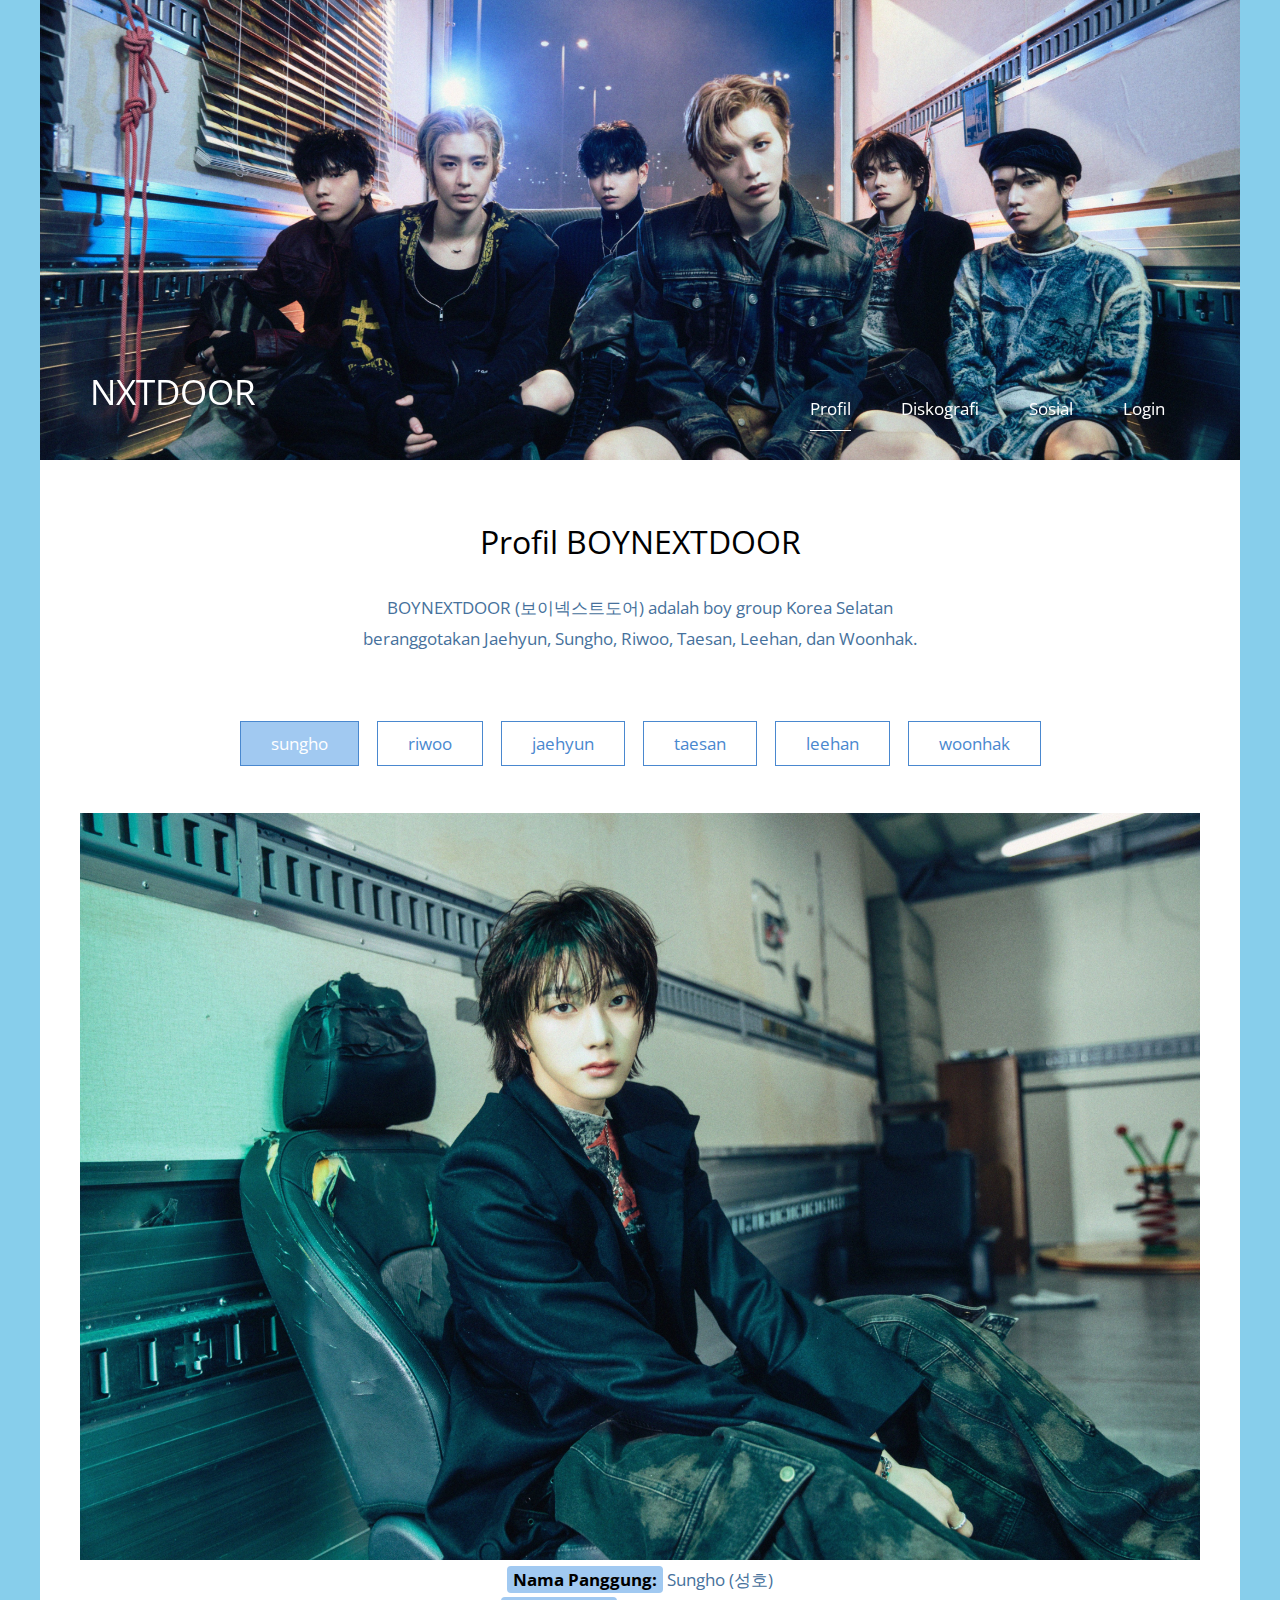
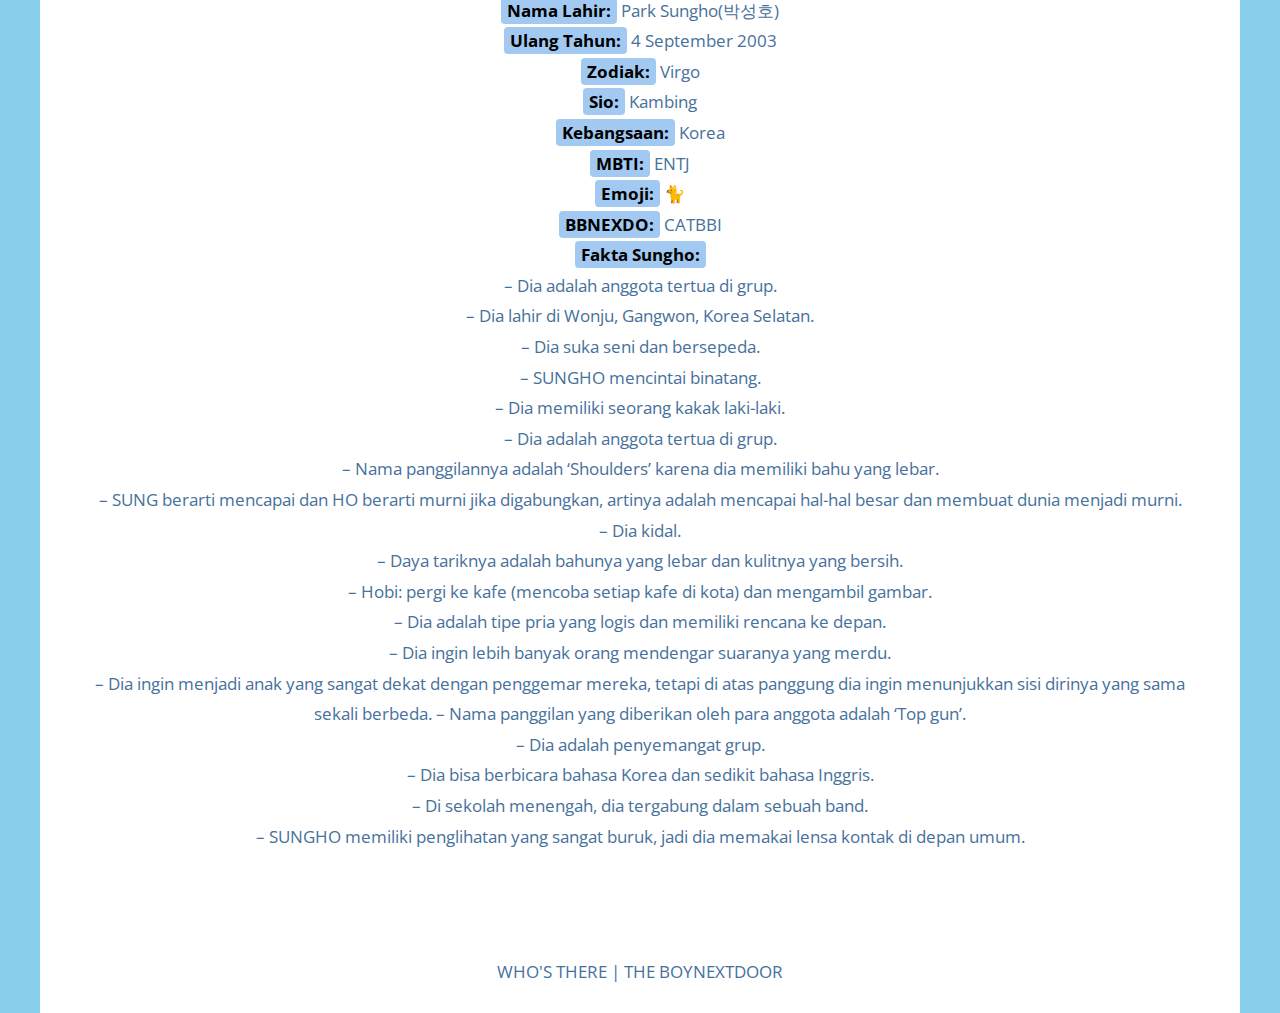
<file: about.html>
<!DOCTYPE html>
<html>

<head>
	<meta charset="UTF-8" />
    <meta name="viewport" content="width=device-width, initial-scale=1.0" />
    <meta http-equiv="X-UA-Compatible" content="ie=edge" />
    <title>NXTDOOR - Halaman Profil</title>
    <link href="https://fonts.googleapis.com/css?family=Open+Sans:300,400" rel="stylesheet" />
    <link href="css/all.min.css" rel="stylesheet" />
	<link href="css/templatemo-style.css" rel="stylesheet" />
</head>
<!--

Simple House

https://nxtdoor.com

-->
<body> 

	<div class="container">
	<!-- Top box -->
		<!-- Site Name -->
		<div class="placeholder">
			<div class="parallax-window" data-parallax="scroll" data-image-src="img/boynextdoor_nomatter.jpg">
				<div class="tm-header">
					<div class="row tm-header-inner">
						<div class="col-md-6 col-12"> 
							<div class="tm-site-text-box">
								<h1 class="tm-site-title">NXTDOOR</h1>	
							</div>
						</div>
						<nav class="col-md-6 col-12 tm-nav">
							<ul class="tm-nav-ul">
								<li class="tm-nav-li"><a href="about.html" class="tm-nav-link active">Profil</a></li>
								<li class="tm-nav-li"><a href="index.html" class="tm-nav-link">Diskografi</a></li>
								<li class="tm-nav-li"><a href="contact.html" class="tm-nav-link">Sosial</a></li>
                <li class="tm-nav-li"><a href="login\component.html" class="tm-nav-link">Login</a></li>
							</ul>
						</nav>	
					</div>
				</div>
			</div>
		</div>

		<main>
          <header class="row tm-welcome-section">
            <h2 class="col-12 text-center tm-section-title">Profil BOYNEXTDOOR</h2>
            <p class="col-12 text-center">BOYNEXTDOOR (보이넥스트도어) adalah boy group Korea Selatan beranggotakan Jaehyun, Sungho, Riwoo, Taesan, Leehan, dan Woonhak.</p>
          </header>

          <div class="tm-paging-links">
            <nav>
              <ul>
                <li class="tm-paging-item active"><a href="#" class="tm-paging-link">sungho</a></li>
                <li class="tm-paging-item"><a href="#" class="tm-paging-link">riwoo</a></li>
                <li class="tm-paging-item"><a href="#" class="tm-paging-link">jaehyun</a></li>
                <li class="tm-paging-item"><a href="#" class="tm-paging-link">taesan</a></li>
                <li class="tm-paging-item"><a href="#" class="tm-paging-link">leehan</a></li>
                <li class="tm-paging-item"><a href="#" class="tm-paging-link">woonhak</a></li>
             </ul>
            </nav>
          </div>

          <div class="row tm-gallery">
            <!-- SUNGHO -->
            <div id="tm-gallery-page-sungho" class="tm-gallery-page profil active text-center">
              <div class="tm-person-vertical">
                <img src="img/sungho_nomatter.jpg" alt="Sungho" class="img-fluid tm-person-img" />
                <div class="tm-person-description mt-3">
                  <p><span class="highlight">Nama Panggung:</span> Sungho (성호)</p>
                  <p><span class="highlight">Nama Lahir:</span> Park Sungho(박성호)</p>
                  <p><span class="highlight">Ulang Tahun:</span> 4 September 2003</p>
                  <p><span class="highlight">Zodiak:</span> Virgo</p>
                  <p><span class="highlight">Sio:</span> Kambing</p>
                  <p><span class="highlight">Kebangsaan:</span> Korea</p>
                  <p><span class="highlight">MBTI:</span> ENTJ</p>
                  <p><span class="highlight">Emoji:</span> 🐈</p>
                  <p><span class="highlight">BBNEXDO:</span> CATBBI</p>

                  <p><span class="highlight">Fakta Sungho:</span><br />
                  – Dia adalah anggota tertua di grup.<br />
                  – Dia lahir di Wonju, Gangwon, Korea Selatan.<br />
                  – Dia suka seni dan bersepeda.<br />
                  – SUNGHO mencintai binatang.<br />
                  – Dia memiliki seorang kakak laki-laki.<br />
                  – Dia adalah anggota tertua di grup.<br />
                  – Nama panggilannya adalah ‘Shoulders’ karena dia memiliki bahu yang lebar.<br />
                  – SUNG berarti mencapai dan HO berarti murni jika digabungkan, artinya adalah mencapai hal-hal besar dan membuat dunia menjadi murni.<br />
                  – Dia kidal.<br />
                  – Daya tariknya adalah bahunya yang lebar dan kulitnya yang bersih.<br />
                  – Hobi: pergi ke kafe (mencoba setiap kafe di kota) dan mengambil gambar.<br />
                  – Dia adalah tipe pria yang logis dan memiliki rencana ke depan.<br />
                  – Dia ingin lebih banyak orang mendengar suaranya yang merdu.<br />
                  – Dia ingin menjadi anak yang sangat dekat dengan penggemar mereka, tetapi di atas panggung dia ingin menunjukkan sisi dirinya yang sama sekali berbeda.  – Nama panggilan yang diberikan oleh para anggota adalah ‘Top gun’.<br />
                  – Dia adalah penyemangat grup.<br />
                  – Dia bisa berbicara bahasa Korea dan sedikit bahasa Inggris.<br />
                  – Di sekolah menengah, dia tergabung dalam sebuah band.<br />
                  – SUNGHO memiliki penglihatan yang sangat buruk, jadi dia memakai lensa kontak di depan umum. <br />
                    
                  </p>
                </div>
              </div>
            </div>

            <!-- RIWOO -->
            <div id="tm-gallery-page-riwoo" class="tm-gallery-page profil text-center">
              <div class="tm-person-vertical">
                <img src="img/riwoo_nomatter.jpg" alt="Riwoo" class="img-fluid tm-person-img" />
                <div class="tm-person-description">
                  <p><span class="highlight">Nama Panggung:</span> Riwoo (리우)</p>
                  <p><span class="highlight">Nama Lahir:</span> Lee Sanghyuk (이상혁)</p>
                  <p><span class="highlight">Ulang Tahun:</span> 22 Oktober 2003</p>
                  <p><span class="highlight">Zodiak:</span> Libra</p>
                  <p><span class="highlight">Sio:</span> Kambing</p>
                  <p><span class="highlight">Kebangsaan:</span> Korea</p>
                  <p><span class="highlight">MBTI:</span> ISFP</p>
                  <p><span class="highlight">Emoji:</span> 🦦,🍩</p>
                  <p><span class="highlight">BBNEXDO:</span> DALRING</p><p>

                    <p><span class="highlight">Fakta Riwoo:</span><br />
                      — Salah satu hobinya adalah mendengarkan musik.<br />
                      — Ia bersekolah di Hanlim Multi Art School.<br />
                      — Riwoo mengambil kelas tari di Def Dance School.<br />
                      – Ia dekat dengan Yoonwoo TRENDZ dan Hojin mantan anggota N.CUS (Mereka pernah membuat lagu cover dance bersama sebelum debut).<br />
                      – Ia senang mendengarkan musik.<br />
                      – Nama panggilan yang diberikan oleh para anggota adalah ‘우리 리우’ (RIWOO kami).<br />
                      – Pendidikan: Hanlim Multi Art School.<br />
                      – Keluarga: Orang tua, seorang kakak laki-laki, dan seorang adik laki-laki.<br />
                      – Riwoo memiliki seekor anjing pomeranian bernama Daebak-i.<br />
                      – Ia suka menari.<br />
                      – Ia suka makan permen dan makanan penutup.<br />
                      – Riwoo telah mengikuti beberapa pertunjukan bakat tari.<br />
                      – Ia telah mengambil kelas tari di Def Dance School.<br />
                      – Ia telah berusaha sekuat tenaga untuk mencapai semua yang ia impikan.<br />
                      – Dalam kata-katanya sendiri, saat menari dia bahkan lebih serius dan keren.<br />
                      – Kekuatannya adalah kemampuannya untuk tetap tenang setiap saat.<br />
                      – Dia bergabung dengan KOZ Ent. satu bulan setelah Sungho.<br />
                      – Sebelum pemotretan album debut mereka, dia tidak pernah mengelus kucing.<br />
                      – Dia bisa berbicara bahasa Korea dan sedikit bahasa Inggris.<br />
                      – Jika dia tidak mengerti sesuatu selama wawancara bahasa Inggris, dia hanya akan berkata ‘ya’ dan tertawa.<br />
                      – Keahlian khususnya adalah menari. Dia bisa melakukan popping, arm wave.<br />
                      – Dia orang yang cukup sederhana meskipun mungkin dia menunjukkan “sifat dingin”, dia mudah berteman.<br />
                </div>
              </div>
            </div>

            <!-- JAEHYUN -->
            <div id="tm-gallery-page-jaehyun" class="tm-gallery-page profil text-center">
              <div class="tm-person-vertical">
                <img src="img/jaehyun_nomatter.jpg" alt="Jaehyun" class="img-fluid tm-person-img" />
                <div class="tm-person-description">
                  <p><span class="highlight">Nama Panggung:</span> Jaehyun (재현)</p>
                  <p><span class="highlight">Nama Lahir:</span> Myung Jaehyun (명재현)</p>
                  <p><span class="highlight">Ulang Tahun:</span> 4 Desember 2003</p>
                  <p><span class="highlight">MBTI:</span> ENFP</p>
                  <p><span class="highlight">Emoji:</span> 🐶, 🐺</p>

                  <p><span class="highlight">Fakta Jaehyun:</span><br />
                    – Jaehyun lahir di Daebang, Dongjak, Seoul, Korea Selatan, dan pernah tinggal di luar negeri.<br />
                    – Keluarga: orang tua, kakak laki-laki (lahir 1999).<br />
                    – Pendidikan: Sekolah Dasar Seoul Singil, Sekolah Menengah Pertama Seongnam, Sekolah Menengah Atas Seongnam (lulus)<br />
                    – Bahasa: Korea, Inggris.<br />
                    – Nama keluarga Jaehyun sangat langka di Korea Selatan.<br />
                    – Dia penyayang anjing dan menyebut dirinya si anjing dari BOYNEXTDOOR.<br />
                    – Dia senang bermain sepak bola, yang merupakan olahraga favoritnya, dan dia juga suka bermain golf.<br />
                    – Di sekolah, dia adalah kapten tim olahraga.<br />
                    – Dia terlibat dalam klub ekonomi dan manajemen bisnis di sekolah menengah.<br />
                    – Dia punya kebiasaan menaruh gantungan kunci di celana dan tasnya.<br />
                    – Dia sering mengikuti banyak kompetisi menulis di sekolah menengah karena dia suka menulis puisi.<br />
                    – Jaehyun adalah mantan trainee YG Entertainment dan pernah mengambil kelas tari di Def Dance School.<br />
                    – Dia mengungkapkan dalam siaran langsung bahwa dia mengikuti audisi pada hari terakhir evaluasi bulanan anggota lain, yang berarti dia segera mulai mempersiapkan debutnya saat dia bergabung dengan grup.<br />
                    – Jaehyun adalah anggota terakhir yang bergabung dengan grup.<br />
                    – Dia bertanggung jawab atas rap, bernyanyi, dan memeriahkan suasana.<br />
                    – Dia dikenal sebagai orang yang dapat diandalkan orang-orang untuk penampilan yang menyenangkan dan suasana yang ceria.<br />
                    – Keahliannya adalah memberikan umpan balik yang kuat dan memantau sepanjang malam.<br />
                    – Hobinya termasuk memproduksi musik dan menari.<br />
                    – Menurut Sungho, dia sangat pemalu tetapi juga pandai membuat lelucon.<br />
                    – Dia sangat berjiwa bebas dan banyak berpikir di luar kotak.<br />
                    – Jaehyun mendengarkan musik Taesan saat mandi karena dia sangat menyukainya.<br />
                    – Untuk bisa dekat dengan Jaehyun, yang harus dilakukan adalah tersenyum padanya dan bermain sepak bola dengannya terlebih dahulu.<br />
                    – Dia menyukai Girls Generation.<br />
                    – Dia menulis dan mengarang lagu di sekitar setengah dari lagu-lagu BOYNEXTDOOR.<br />
                    – Jaehyun mudah kehilangan barang.<br />
                    – Dia mengambil inspirasi dari Pharrell Williams dan Tyler, the Creator dalam berbusana.<br />
                    – Dia makan dengan tangan kirinya dan menulis dengan tangan kanannya.<br />
                </div>
              </div>
            </div>


            <!-- TAESAN -->
            <div id="tm-gallery-page-taesan" class="tm-gallery-page profil text-center">
              <div class="tm-person-vertical">
                <img src="img/taesan_nomatter.jpg" alt="Taesan" class="img-fluid tm-person-img" />
                <div class="tm-person-description">
                  <p><span class="highlight">Nama Panggung:</span> Taesan(태산)</p>
                  <p><span class="highlight">Nama Lahir:</span> Han Dongmin (한동민)</p>
                  <p><span class="highlight">Ulang Tahun:</span> 10 Agustus 2004</p>
                  <p><span class="highlight">MBTI:</span> ENFP</p>
                  <p><span class="highlight">Emoji:</span> 🐥, 🧸</p>

                  <p><span class="highlight">Fakta Taesan:</span><br />
                    – Ia lahir di Hwajeong-dong, Seo, Gwangju, Korea Selatan.<br />
                    – Keluarganya terdiri dari dirinya, orang tuanya, adik laki-lakinya, dan adik perempuannya.<br />
                    – Ia serba bisa di grup.<br />
                    – Pendidikan: Sekolah Menengah Atas Chungdam.<br />
                    – Taesan pandai memproduksi lagu.<br />
                    – Ia penggemar berat musik, ia juga menggarap musiknya sendiri.<br />
                    – Ia penggemar NIRVANA, The Carpenters, dan Richard Sanderson.<br />
                    – Album NIRVANA favoritnya adalah Live at the Paramount, ia mendapatkan satu LP dari Jaehyun.<br />
                    – Taesan menyukai band Oasis. Sebuah lagu yang ia rekomendasikan dari Oasis adalah “Don’t Look Back In Anger“.<br />
                    – Ia mendapat pengaruh musik dari ayahnya.<br />
                    – Ayahnya adalah penggemar berat Shin Hae Chul.<br />
                    – Ia mulai menulis musik saat ia duduk di kelas 10.  <br />
                    – Dua hobinya adalah membaca dan bermain piano.<br />
                    – Dia penari yang baik karena dia fleksibel.<br />
                    – Dia berlatih di bawah naungan SOURCE MUSIC.<br />
                    – Taesan berlatih selama 7 tahun (2016-2023), dia mulai berlatih saat dia masih di tahun pertama sekolah menengah.<br />
                    – Dia berlatih paling lama di antara semua anggota.<br />
                    – Dia menyebut dirinya sebagai gunung raksasa BOYNEXTDOOR.<br />
                    – Menurut Woonhak, Taesan cerdas.<br />
                    – Dia diberi nama Blue Tang sebagai spesies ikannya oleh Leehan. (“Mereka sangat suka bermain, dan tidur menyamping. Mereka terkadang berpura-pura mati, dan tidur terjebak di tempat yang aneh. Menurutku mereka suka bermain seperti Taesan.”)<br />
                    – Menurut Leehan, Taesan bukan tipe yang meminta nasihat, dia malah mencoba mencari tahu sendiri.<br />
                    – Taesan menganggap Woonhak menggemaskan dan seperti bayi.<br />
                    – Dia berharap BOYNEXTDOOR bisa menjadi ikon anak muda.<br />
                    – Dialah yang menciptakan lirik untuk lagu mereka, “But I Like You”.<br />
                    – Taesan adalah orang yang menciptakan ucapan selamat resmi BOYNEXTDOOR.<br />
                    – Masa pelatihan: 5-6 tahun.<br />
                    – Pendidikan: Sekolah Menengah Atas Chungdam (Lulus).<br />
                    – Sebelumnya, ia berlatih di bawah naungan Source Music.<br />
                    – Hobi: membaca, bermain piano.<br />
                    – Ia menyebut dirinya sebagai gunung raksasa BOYNEXTDOOR.<br />
                    – Ia adalah penggemar Nirvana.<br />
                    – ‘Gongfourz‘ adalah “nama unit” TAESAN dan LEEHAN.<br />
                    – Ia berteman dengan Hong Sung Min (Fantasy Boys). Mereka bersekolah di sekolah yang sama.<br />
                    – TAESAN senang mengambil gambar dan video karena setiap momen dapat menjadi kenangan yang berharga.<br />
                    – Ia ingin para penggemar BOYNEXTDOOR menjadi salah satu kenangannya yang berharga.<br />
                    – Ia senang mengkustomisasi barang-barang untuk mengekspresikan keunikannya.<br />
                    – Makanan favoritnya termasuk makanan laut (salmon) dan ramen.<br />
                    – Ia bukan penggemar es krim.<br />
                    – Ia tidak banyak menonton film, drama, atau YouTube karena ia ingin membiarkan imajinasinya mengalir bebas.<br />
                    – Buku terbaru yang dibacanya adalah ‘Inconvenient Convenience Store‘ karya Kim Ho Yeon.<br />
                    – Menurut LEEHAN, TAESAN bukan tipe orang yang meminta nasihat, sebaliknya dia mencoba mencari tahu sendiri.<br />
                </div>
              </div>
            </div>

            <!-- LEEHAN -->
            <div id="tm-gallery-page-leehan" class="tm-gallery-page profil text-center">
              <div class="tm-person-vertical">
                <img src="img/leehan_nomatter.jpg" alt="Leehan" class="img-fluid tm-person-img" />
                <div class="tm-person-description">
                  <p><span class="highlight">Nama Panggung:</span> Leehan(이한)</p>
                  <p><span class="highlight">Nama Lahir:</span> Kim Donghyun (김동현)</p>
                  <p><span class="highlight">Ulang Tahun:</span> 20 Oktober 2004</p>
                  <p><span class="highlight">MBTI:</span> ISFP</p>
                  <p><span class="highlight">Emoji:</span> 🐰, 🐨</p>

                  <p><span class="highlight">Fakta Leehan:</span><br />
                    – Lahir di Busan, Korea Selatan.<br />
                    – Keluarga: Orang tua, dan seorang kakak perempuan.<br />
                    – Ia menyukai ikan dan tanaman.<br />
                    – Ikan favoritnya adalah corydoras.<br />
                    – Hobinya adalah memelihara ikan.<br />
                    – Keahliannya adalah mendekorasi akuarium.<br />
                    – KOZ memberinya akuarium yang ada di asrama. Akuarium itu diisi dengan cardinal tetra dan corydoras.<br />
                    – Di akuarium itu, ia menciptakan pemandangan air di lembah.<br />
                    – Ia sangat tertarik pada hewan dan tanaman.<br />
                    – Ia sangat positif, setiap kali ia menghadapi tantangan, ia akan terus maju.<br />
                    – Leehan adalah pendengar yang sangat baik.<br />
                    – Anggota BND biasanya meminta nasihat Leehan.<br />
                    – Nama panggilannya adalah “terapis KOZ Ent.”.<br />
                    – Nama panggilannya sebelumnya adalah jangkar.<br />
                    – Ia suka berenang dan bermain di air.<br />
                    – Ia dengan bangga menyatakan bahwa ia jago dalam semua olahraga laut.<br />
                    – Pendidikan: Sekolah Menengah Pertama Anrak.<br />
                    – Dia lebih suka makan permen karet daripada makanan berat.<br />
                    – Untuk bisa dekat dengan Leehan, seseorang harus berbagi permen karet dengannya.<br />
                    – Daya tariknya adalah matanya yang berbinar.<br />
                    – Leehan pandai merawat kulit. Dia suka memberi saran tentang perawatan kulit kepada para anggota.<br />
                    – Dia mengambil kelas tari di S.D.K Art Factory.<br />
                    – ‘Gongfourz‘ adalah “nama unit” Leehan dan Taesan.<br />
                    – Saat berusia 5 tahun, dia mulai berlatih Taekwondo, dia telah memenangkan medali dalam kompetisi tingkat kota saat dia masih di sekolah dasar.<br />
                    – Dia berhenti berlatih Taekwondo setelah masuk kelas 8.<br />
                    – Dia meminta bantuan untuk sesuatu yang tidak dia kuasai, baik dari anggota maupun anggota staf.<br />
                    – Di dalam grup, dia berperan sebagai konselor bagi para anggota karena dia pandai mengurus orang lain.<br />
                </div>
              </div>
            </div>

            <!-- WOONHAK -->
            <div id="tm-gallery-page-woonhak" class="tm-gallery-page profil text-center">
              <div class="tm-person-vertical">
                <img src="img/woonhak_nomatter.jpg" alt="Woonhak" class="img-fluid tm-person-img" />
                <div class="tm-person-description">
                  <p><span class="highlight">Nama Panggung:</span> Woonhak(운학)</p>
                  <p><span class="highlight">Nama Lahir:</span> Kim Woonhak (김운학)</p>
                  <p><span class="highlight">Ulang Tahun:</span> 18 November 2006</p>
                  <p><span class="highlight">MBTI:</span> ESFP</p>
                  <p><span class="highlight">Emoji:</span> 🐣, 🐻‍❄️</p>

                  <p><span class="highlight">Fakta Woonhak:</span><br />
                    – Tempat lahir: Iui-dong, Yeongtong, Suwon, Gyeonggi-do, Korea Selatan.<br />
                    – Hobi: bermain basket.<br />
                    – Dia adalah penggemar Michael Jordan.<br />
                    – Keluarga: Orang tua, dan seorang adik perempuan.<br />
                    – Kakak perempuannya adalah orang favoritnya di dunia, dia merindukannya sekarang karena mereka tidak bisa sering bertemu.<br />
                    – Dia dekat dengan kyu.<br />
                    – Tumbuh dewasa dia menyukai musik, mimpinya adalah menjadi penyanyi.<br />
                    – Dia orang yang mudah bergaul.<br />
                    – Kekuatannya adalah membuat orang lain merasa senang.<br />
                    – Dia sangat penyayang terhadap para anggota.<br />
                    – Woonhak merawat para anggota dengan baik meskipun dia yang termuda.<br />
                    – Jika dia adalah karakter kartun, dia akan menjadi Monkey D. Luffy dari One Piece.<br />
                    – Dia adalah siswa teladan yang mendapat nilai buruk, tetapi dia menghormati guru-gurunya.<br />
                    – Di kelas 6, dia banyak mendengarkan Hip Hop yang bisa dia dan teman-temannya pahami.  <br />
                    – Dia senang mendapatkan perhatian teman-temannya saat dia bernyanyi dan menari, itu adalah salah satu sumber energi terbesar baginya.<br />
                    – Dia ingin menjadi rapper, komposer, atau penari. Woonhak menyadari bahwa dia bisa melakukan semua itu jika dia menjadi artis K-POP.<br />
                    – Kekurangannya adalah dia tidak memiliki kekurangan.<br />
                    – Dia suka musik, olahraga, dan mode.<br />
                    – Dia bisa berbicara bahasa Korea dan sedikit bahasa Inggris.<br />
                    – Hobi: Bermain basket, memproduksi musik.<br />
                    – Waktu favorit Woonhak dalam sehari adalah pukul 11:29 karena mengingatkannya pada hari ulang tahunnya.<br />
                    – ‘Woonmyungz‘ adalah “nama unit” Woonhak dan Jaehyun.<br />
                    – Jika seseorang tersenyum pada Woonhak, dia akan berada di samping orang itu.<br />
                    – Jaehyun mengatakan bahwa Woonhak seperti boneka beruang.  <br />
                    – Menurut netizen, dia adalah idola pria pertama yang lahir pada tahun 2006, yang kedua adalah EUNSEOP dari mantan LUN8.<br />
                    – Menurut Leehan, Woonhak adalah orang yang baik sehingga LEEHAN cenderung menjaganya.<br />
                    – Woonhak terkadang bisa marah pada para anggota sehingga dia berterima kasih kepada LEEHAN dan para anggota karena telah menjaganya meskipun begitu.<br />
                    – Ketika KOZ datang ke akademi tempat Woonhak mengambil pelajaran, dia kesiangan dan melewatkan audisi.<br />
                    – KOZ akhirnya menghubunginya dan mengatakan kepadanya bahwa mereka ingin melihat seperti apa dia, jadi Woonhak pergi ke perusahaan untuk mengikuti audisi.<br />
                    – Dia senang menjadi anggota termuda, anggota yang lebih tua sangat perhatian dan mereka bahkan memberinya kelonggaran karena dia masih muda.<br />
                    – Dia menjadi penyanyi sehingga dia dapat menghibur orang dan mengirimkan banyak energi bahagia kepada mereka.<br />
                    – Dia adalah promotor BOYNEXTDOOR yang tidak resmi.  Dia senang mempromosikan grup dan lagu-lagu mereka.<br />
                    – Woonhak tidak sabar untuk bertemu dengan para penggemar BOYNEXTDOOR, dia ingin menunjukkan kepada mereka betapa dia menghargai mereka.<br />
                    – Dia menjadi MC Inkigayo bersama Yeonjun (TXT) dan Park Jihu dari 23 Juli 2023 hingga 14 April 2024. Woonhak memulai debutnya sebagai MC pada 23 Juli 2023.<br />
                    – Motto-nya: “Teruslah menantang dirimu sendiri!”
                </div>
              </div>
            </div>
          </div>
        </main>


		<footer class="tm-footer text-center">
			<p>WHO'S THERE
            
            | THE BOYNEXTDOOR</a></p>
		</footer>
	</div>
	<script src="js/jquery.min.js"></script>
    <script src="js/parallax.min.js"></script>
    <script>
      document.addEventListener('DOMContentLoaded', function () {
        document.querySelectorAll('.tm-paging-link').forEach(link => {
          link.addEventListener('click', function (e) {
            e.preventDefault();

            // 1. Ganti tombol aktif
            document.querySelectorAll('.tm-paging-item').forEach(item =>
              item.classList.remove('active')
            );
            this.parentElement.classList.add('active');

            // 2. Ambil nama member dari teks
            const member = this.textContent.trim().toLowerCase();

            // 3. Sembunyikan semua
            document.querySelectorAll('.tm-gallery-page.profil').forEach(page =>
              page.classList.remove('active')
            );

            // 4. Tampilkan yang diklik
            const target = document.getElementById(`tm-gallery-page-${member}`);
            if (target) {
              target.classList.add('active');
            }
          });
        });
      });
    </script>



</body>
</html>
</file>
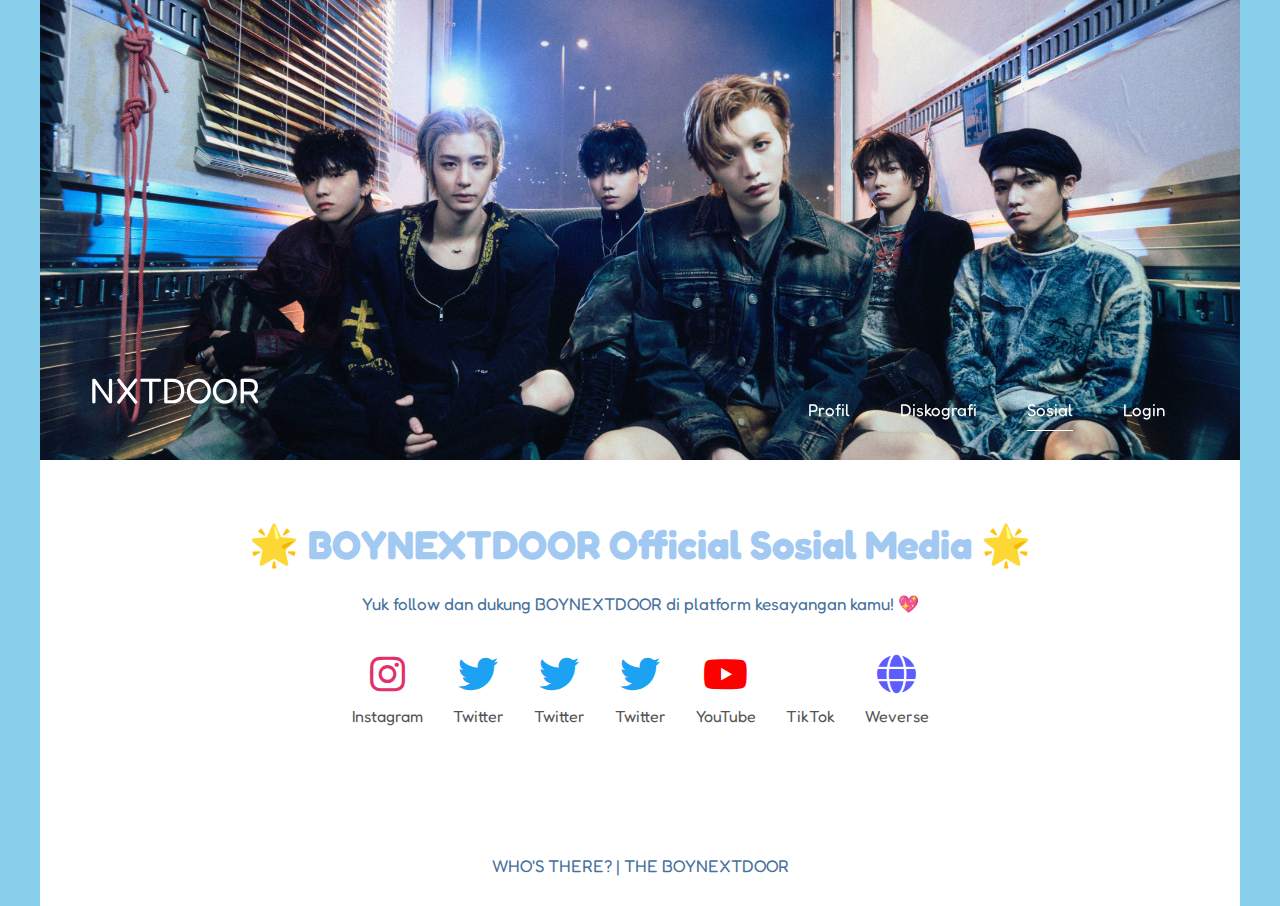
<file: contact.html>
<!DOCTYPE html>
<html lang="id">

<head>
  <meta charset="UTF-8" />
  <meta name="viewport" content="width=device-width, initial-scale=1.0" />
  <title>NXTDOOR - Halaman Sosial</title>
  <link href="https://fonts.googleapis.com/css2?family=Fredoka:wght@400;600&display=swap" rel="stylesheet" />
  <link href="css/all.min.css" rel="stylesheet" />
  <link href="css/templatemo-style.css" rel="stylesheet" />
  <style>
    body {
      font-family: 'Fredoka', sans-serif;
      background-color: #87ceeb;
      color: #333;
    }

    .social-section {
      text-align: center;
      padding: 60px 20px;
    }

    .social-section h1 {
      font-size: 2.5rem;
      margin-bottom: 20px;
      color: #a1c9F1;
    }

    .social-icons {
      display: flex;
      justify-content: center;
      flex-wrap: wrap;
      gap: 30px;
      margin-top: 30px;
    }

    .social-icons a {
      text-decoration: none;
      font-size: 2.5rem;
      transition: transform 0.3s ease;
    }

    .social-icons a:hover {
      transform: scale(1.2);
    }

    .icon-label {
      font-size: 1rem;
      margin-top: 8px;
      color: #555;
    }

    .social-item {
      display: flex;
      flex-direction: column;
      align-items: center;
    }
  </style>
</head>
<!--

BOYNEXTDOOR LIRIK

https://boynextdoor.lirik.com

-->
<body> 

	<div class="container">
	<!-- Top box -->
		<!-- Logo & Site Name -->
		<div class="placeholder">
			<div class="parallax-window" data-parallax="scroll" data-image-src="img\boynextdoor_nomatter.jpg">
				<div class="tm-header">
					<div class="row tm-header-inner">
						<div class="col-md-6 col-12"> 
							<div class="tm-site-text-box">
								<h1 class="tm-site-title">NXTDOOR</h1>
							</div>
						</div>
						<nav class="col-md-6 col-12 tm-nav">
							<ul class="tm-nav-ul">
								<li class="tm-nav-li"><a href="index.html" class="tm-nav-link">Profil</a></li>
								<li class="tm-nav-li"><a href="about.html" class="tm-nav-link">Diskografi</a></li>
								<li class="tm-nav-li"><a href="contact.html" class="tm-nav-link active">Sosial</a></li>
								<li class="tm-nav-li"><a href="login\component.html" class="tm-nav-link">Login</a></li>
							</ul>
						</nav>	
					</div>
				</div>
			</div>
		</div>

		<main>
			<div class="container">
              <div class="social-section">
                <h1>🌟 BOYNEXTDOOR Official Sosial Media 🌟</h1>
                <p>Yuk follow dan dukung BOYNEXTDOOR di platform kesayangan kamu! 💖</p>
  
				<div class="social-icons">
					<div class="social-item">
						<a href="https://www.instagram.com/boynextdoor_official?igsh=MXg5amM3bnEzMmduZw==" target="_blank" title="Instagram" style="color:#E1306C;"><i class="fab fa-instagram"></i></a>
						<div class="icon-label">Instagram</div>
					</div>
        
					<div class="social-item">
						<a href="https://x.com/BOYNEXTDOOR_KOZ?t=vXRv6sbDHWCzSx7SJhyZIg&s=08" target="_blank" title="Twitter" style="color:#1DA1F2;"><i class="fab fa-twitter"></i></a>
						<div class="icon-label">Twitter</div>
					</div>

					<div class="social-item">
						<a href="https://x.com/BOYNEXTDOOR_twt?t=0Jn-EO6zLNreH5CjWLP-Zg&s=08" target="_blank" title="Twitter" style="color:#1DA1F2;"><i class="fab fa-twitter"></i></a>
						<div class="icon-label">Twitter</div>
					</div>

					<div class="social-item">
						<a href="https://x.com/BOYNEXTDOOR_JP?t=HOw68ItxLp3nk06Ofn9wgw&s=08" target="_blank" title="Twitter" style="color:#1DA1F2;"><i class="fab fa-twitter"></i></a>
						<div class="icon-label">Twitter</div>
					</div>
        
					<div class="social-item">
						<a href="https://youtube.com/@boynextdoor_official?si=RxU0H-ARuI-UVoc-" target="_blank" title="YouTube" style="color:#FF0000;"><i class="fab fa-youtube"></i></a>
						<div class="icon-label">YouTube</div>
					</div>
        
					<div class="social-item">
						<a href="https://www.tiktok.com/@boynextdoor_official?_t=ZS-8wW4Mgl5Me1&_r=1" target="_blank" title="TikTok" style="color:#000000;"><i class="fab fa-tiktok"></i></a>
						<div class="icon-label">TikTok</div>
					</div>
        
					<div class="social-item">
						<a href="https://weverse.io/boynextdoor/feed" target="_blank" title="Weverse" style="color:#5C5CFF;"><i class="fas fa-globe"></i></a>
						<div class="icon-label">Weverse</div>
					</div>
				</div>
			</div>
		</div>

		</main>

		<footer class="tm-footer text-center">
			<p>WHO'S THERE?
            
            | THE BOYNEXTDOOR
		</footer>
	</div>
	<script src="js/jquery.min.js"></script>
	<script src="js/parallax.min.js"></script>
	<script>
		$(document).ready(function(){
			var acc = document.getElementsByClassName("accordion");
			var i;
			
			for (i = 0; i < acc.length; i++) {
			  acc[i].addEventListener("click", function() {
			    this.classList.toggle("active");
			    var panel = this.nextElementSibling;
			    if (panel.style.maxHeight) {
			      panel.style.maxHeight = null;
			    } else {
			      panel.style.maxHeight = panel.scrollHeight + "px";
			    }
			  });
			}	
		});
	</script>
</body>
</html>
</file>
<file: css/templatemo-style.css>
/*

Simple House

https://templatemo.com/tm-539-simple-house

*/

ul, nav, body, h1, h2, h4, h6, p, figure {
  margin: 0;
  padding: 0;
}

a, button { transition: all 0.3s ease; }

/* Bootstrap grid system  */

html {
  box-sizing: border-box;
  -ms-overflow-style: scrollbar;
}

*,
*::before,
*::after {
  box-sizing: inherit;
}

.container {
  width: 100%;
  max-width: 1200px;
  margin-right: auto;
  margin-left: auto;
}

.tm-container-inner,
.tm-container-inner-2 {
  padding-left: 15px;
  padding-right: 15px;
}

.row {
  display: -ms-flexbox;
  display: flex;
  -ms-flex-wrap: wrap;
  flex-wrap: wrap;
  margin-left: -15px;
  margin-right: -15px;
}

.col-lg-3,
.col-lg-4,
.col-lg-6,
.col-md-4,
.col-md-6,
.col-sm-6, 
.col-12 {
  position: relative;
  width: 100%;
  padding-right: 15px;
  padding-left: 15px;
}

.col-12 {
  -ms-flex: 0 0 100%;
  flex: 0 0 100%;
  max-width: 100%;
}

@media (min-width: 576px) {
  .col-sm-6 {
    -ms-flex: 0 0 50%;
    flex: 0 0 50%;
    max-width: 50%;
  }
}

@media (min-width: 768px) {
  .col-md-4 {
    -ms-flex: 0 0 33.333333%;
    flex: 0 0 33.333333%;
    max-width: 33.333333%;
  }
  
  .col-md-6 {
    -ms-flex: 0 0 50%;
    flex: 0 0 50%;
    max-width: 50%;
  }
}

@media (min-width: 992px) {
  .col-lg-3 {
    -ms-flex: 0 0 25%;
    flex: 0 0 25%;
    max-width: 25%;
  }
  
  .col-lg-4 {
    -ms-flex: 0 0 33.333333%;
    flex: 0 0 33.333333%;
    max-width: 33.333333%;
  }
  
  .col-lg-6 {
    -ms-flex: 0 0 50%;
    flex: 0 0 50%;
    max-width: 50%;
  }
}

/*
  primary: #2D99CC
  success: #319966
  danger: #993332
*/

.tm-btn {
  display: inline-block;
  font-size: 1rem;
  width: auto;
  padding: 10px 30px;
  text-decoration: none;
  cursor: pointer;
  border: 0;
}

.tm-btn-default {
  border: 1px solid #ccc;
  background-color: transparent;
  color: #488cd1;
}

.tm-btn-default:hover,
.tm-btn-default:focus {
  color: white;
  background-color: #4585c4;
}

.tm-btn-primary {
  background-color: #2D99CC;
  color: white;
}

.tm-btn-primary:hover,
.tm-btn-primary:focus {
  background-color: #a1c9f1;
}

.tm-btn-success {
  background-color: #139dc7;
  color: white;
}

.tm-btn-success:hover,
.tm-btn-success:focus {
  background-color: #1d6e46;
}

.tm-btn-danger {
  background-color: #993332;
  color: white;
}

.tm-btn-danger:hover,
.tm-btn-danger:focus {
  background-color: #752423;
}

.tm-mb-45 {
  margin-bottom: 45px;
}

.tm-mb-p {
    margin-bottom: 20px;
}

.tm-text-success {
  color: #2075c5;
}

.text-center {
  text-align: center;
}

.hidden {
  display: none !important;
}

.hidden {
  visibility: hidden;
  height: 0;
  overflow: hidden;
  position: absolute;
  width: 100%;
}


.img-fluid {
  max-width: 100%;
  height: auto;
}

body {
  font-family: 'Open Sans', Arial, sans-serif;
  font-size: 17px;
  background-color: #87ceeb;
  overflow-x: hidden;
}

.container {
  background-color: white;
}

p, address {
  color: #46719c;
  line-height: 1.8;
}

/* Set width and height in JS */
.placeholder {
  width: 100%;
  min-height: 460px;
  background-color: #1A6692;
}

.placeholder-2 {
  width: 100%;
  min-height: 220px;
  background-color: #CFBEA5;
  position: relative;
  z-index: 998;
}

.parallax-window {
  min-height: 460px;
  background: transparent;
  position: relative;
}

.parallax-window-2 {
  min-height: 220px;
  width: 100%;
  margin-left: auto;
  margin-right: auto;
  background: transparent;
  position: relative;
}

.parallax-mirror {
  z-index: 999 !important;
}

.tm-header {
  position: absolute;
  bottom: 0;
  left: 0;
  width: 100%;
  color: white;
  z-index: 1000;
}

.tm-header-inner {
  padding: 40px 50px;
}

@media (max-width: 991px) {
  .tm-header-inner {
    padding: 30px 15px;
  }
}

.tm-site-logo {
  display: inline-block;
  margin-right: 5px;
}

.tm-site-text-box {
  display: inline-block;
}

.tm-site-title {
  font-size: 2.2rem;
  font-weight: 400;
  margin-bottom: 5px;
}

.tm-site-description {
  font-size: 1.1rem;
  font-weight: 400;
}

.tm-nav {
  text-align: right;
  margin-top: 30px;
}

.tm-nav-ul {
  display: flex;
  justify-content: flex-end;
}

.tm-nav-li {
  list-style: none;
  display: block;
  margin-bottom: 0;
  padding-right: 25px;
  padding-left: 25px;
}

@media (max-width: 991px) {
  .tm-nav-li {
    padding-right: 15px;
    padding-left: 15px;
  }
}

.tm-nav-link {
  color: white;
  text-decoration: none;
  padding-bottom: 10px;
}

.tm-nav-link.active,
.tm-nav-link:hover {
  border-bottom: 1px solid white;
}

.tm-welcome-section {
  margin: 60px auto;
  max-width: 655px;
}

.tm-section-title {
  font-size: 2rem;
  font-weight: 400;
  margin-bottom: 30px;
}

.tm-gallery {
  margin-bottom: 80px;
}

.tm-gallery-page {
  max-width: 280px;
  margin-left: auto;
  margin-right: auto;
  display: -ms-flexbox;
  display: flex;
  -ms-flex-wrap: wrap;
  flex-wrap: wrap;
}

.tm-gallery-description {
  font-size: 0.95rem;
}

.tm-section,
.tm-container-inner,
.tm-container-inner-2 {
  margin-left: auto;
  margin-right: auto;
}

/* Small devices (landscape phones, 576px and up) */
@media (min-width: 576px) {
  .tm-gallery-page {
    max-width: 560px;
  }
}

/* Medium devices (tablets, 768px and up) */
@media (min-width: 768px) {
  .tm-gallery-page,
  .tm-section,
  .tm-container-inner,
  .tm-container-inner-2 {
    max-width: 840px;
  }
}

/* Large devices (desktops, 992px and up) */
@media (min-width: 992px) {
  .tm-gallery-page,
  .tm-section {
    max-width: 1120px;
  }
  
  .tm-container-inner {
    max-width: 1120px;
  }
  
  .tm-container-inner-2 {
    max-width: 900px;
  }
}

.tm-gallery-item {
  max-width: 280px;
}

.tm-gallery-img {
  margin-bottom: 20px;
}

.tm-gallery-title {
  font-size: 1.3rem;
  font-weight: 400;
  color: #1A6692;
  margin-bottom: 15px;
}

.tm-gallery-description {
  margin-bottom: 20px;
}

.tm-gallery-price {
  font-size: 1.25rem;
  color: #4a88cf;
  margin-bottom: 60px;
}

.tm-paging-links {
  text-align: center;
  margin-bottom: 40px;
}

.tm-paging-item {
  list-style: none;
  display: inline-block;
  border: 1px solid #4a88cf;
  margin: 7px;
}

.tm-paging-link {
  padding: 10px 30px;
  display: flex;
  align-items: center;
  justify-content: center;
  text-decoration: none;
  color: #4a88cf;
  background-color: transparent;
}

.tm-paging-link.active,
.tm-paging-link:hover {
  background-color: #4585c4;
  color: white;
}

.tm-description-figure {
  text-align: center;  
}

.tm-description-box {
  margin-left: auto;
  margin-right: auto;
}

.tm-description-box {
  padding-left: 0;
  padding-right: 0;
  display: flex;
  flex-direction: column;
  margin-top: 30px;
  max-width: 530px;
}

@media (min-width: 768px) {
  .tm-description-box {
    padding-left: 5px;
    padding-right: 40px;
    margin-top: 0;
  }
}

.tm-right {
  align-self: flex-end;
}

.tm-footer {
  padding: 25px 15px;
  margin-top: 40px;
}

.tm-footer a {
  color: #626364;
  text-decoration: none;
}

.tm-footer a:hover {
  color: #1A6692;
}

/* About */
.tm-person-row {
  display: flex;
  gap: 20px;
  margin-bottom: 40px;
  flex-wrap: wrap;
}

.tm-person-image img {
  width: 220px;
  height: 300px;
  object-fit: cover;
  border-radius: 8px;
}

.tm-person-description {
  flex: 1;
  min-width: 250px;
}

.highlight {
  background-color: #a1c9f1;
  color: #000;
  padding: 2px 6px;
  border-radius: 4px;
  font-weight: bold;
}



.tm-person-name {
  font-size: 1.6rem;
  font-weight: 300;
  color: #09C;
  margin-bottom: 5px;
  margin-top: 15px;
}

@media (min-width: 420px) {
  .tm-person-name {
    margin-top: 0;
  }
}

.tm-person-title {
  color: #C39;
  margin-bottom: 20px;
}

.tm-person-about {
  margin-bottom: 20px;
}

.tm-social-link {
  color: #626364;
  display: inline-block;
  border-radius: 1px;
  background-color: transparent;
  font-size: 1.3rem;
  text-decoration: none;
  width: 40px;
  height: 40px;
  margin-right: 0;
  margin-bottom: 15px;
}

.tm-social-link:hover {
  color: white;
  background-color: #626364;
}

.tm-social-icon {
  display: flex;
  align-items: center;
  justify-content: center;
  width: 100%;
  height: 100%;
}

.tm-feature {
  text-align: center;
  padding: 45px 20px;
}

.tm-feature-icon {
  color: #9f9c9c;
  margin-bottom: 65px;
}

.tm-feature-description {
  margin-bottom: 35px;
  font-size: 1rem;
}

.tm-features {
  margin-top: 35px;
}

.tm-history {
  margin-top: 45px;
}

.tm-history-inner {
  display: flex;
  align-items: center;
  justify-content: center;
  flex-direction: column;
}

.tm-history-img {
  max-width: 100%;
}

@media (min-width: 768px) {
 .tm-history-img {
    max-width: 50%;
  }
  
  .tm-history-inner {
    flex-direction: row;
  }
}

.tm-history-title {
  font-size: 1.6rem;
  font-weight: 300;
  color: #1A6692;
  margin-bottom: 30px;
}

.tm-history-text {
  max-width: 480px;
  margin: 15px auto 0;
}

.tm-history-description {
  margin-bottom: 40px;
}

@media (min-width: 768px) {
 .tm-history-text {
    max-width: auto;
    margin: 0 auto 0 35px;
  } 
}

/* Contact Page */
.tm-contact-form {
  max-width: 100%;
}

@media (min-width: 768px) {
 .tm-contact-form {
    max-width: 310px;
  } 
}

.tm-d-flex {
  display: flex;
  flex-direction: column;
}

.tm-btn-right {
  align-self: flex-end;
}

.form-group {
  margin-bottom: 30px;
}

.form-control {
  display: block;
  width: 100%;
  padding: 0.375rem 0.75rem;
  font-size: 1.1rem;
  font-weight: 400;
  line-height: 1.5;
  color: #626364;
  background-color: #fff;
  background-clip: padding-box;
  border: 1px solid #ced4da;
  border-right: 0;
  border-top: 0;
  border-left: 0;
  border-radius: 0;
  transition: border-color 0.15s ease-in-out, box-shadow 0.15s ease-in-out;
}

.form-control::-ms-expand {
  background-color: transparent;
  border: 0;
}

.form-control:focus {
  color: #495057;
  background-color: #fff;
  border-color: #80bdff;
  outline: 0;
  box-shadow: 0 0 0 0.2rem rgba(0, 123, 255, 0.25);
}

.form-control::-webkit-input-placeholder {
  color: #6c757d;
  opacity: 1;
}

.form-control::-moz-placeholder {
  color: #6c757d;
  opacity: 1;
}

.form-control:-ms-input-placeholder {
  color: #6c757d;
  opacity: 1;
}

.form-control::-ms-input-placeholder {
  color: #6c757d;
  opacity: 1;
}

.form-control::placeholder {
  color: #6c757d;
  opacity: 1;
}

.tm-info-title {
  font-size: 1.6rem;
  font-weight: 300;
  margin-bottom: 30px;
}

address {
  font-style: normal;
  margin-bottom: 50px;
}

.tm-address-box {
  max-width: 100%;
}

@media (min-width: 768px) {
 .tm-address-box {
    max-width: 315px;
  } 
}

.tm-contact-icon {
  display: inline-block;
  margin-right: 25px;
  color: #319966;
}

.tm-contact-link {
  display: inline-block;
  color: #626364;
  margin-bottom: 25px;
  text-decoration: none;
}

.tm-contact-social {
  margin-top: 10px;
}

.tm-map {
  max-width: 900px;
  height: 450px;
  width: 100%;
  margin-left: auto;
  margin-right: auto;
}

.tm-map iframe {
  width: 100%;
  height: 100%;
}

.tm-contact-section {
  padding-bottom: 30px;
}

.tm-map-section {
  padding-top: 40px;
  padding-bottom: 40px;
}

.tm-info-section {
  padding-top: 30px;
}

.tm-faq {
  max-width: 650px;
  margin-left: auto;
  margin-right: auto;
}

.tm-accordion {
  padding-top: 40px;
}

/* https://www.w3schools.com/howto/howto_js_accordion.asp */
/* Style the buttons that are used to open and close the accordion panel */
.accordion {
  font-size: 1.2rem;
  font-family: 'Open Sans', Helevetica, Arial, sans-serif;
  color: #999;
  background-color: transparent;
  border: 1px solid #d0d0d0;
  margin-bottom: 17px;
  margin-top: 17px;
  cursor: pointer;
  padding: 10px 20px 6px;
  width: 100%;
  text-align: left;
  outline: none;
  transition: 0.4s;
}

/* Add a background color to the button if it is clicked on (add the .active class with JS), and when you move the mouse over it (hover) */
.accordion.active, .accordion:hover {
  color: #09C;
}

@keyframes changeIcon {
  0% {
    content: '\f0d9';
  }
  50% {
    color: white;
  }
  100% {
    content: "\f0d7";
  }
}

@keyframes changeIconBack {
  0% {
    content: '\f0d7';
  }
  50% {
    color: white;
  }
  100% {
    content: "\f0d9";
  }
}

.accordion:after {
  font-family: 'Font Awesome 5 Free';
  font-weight: 900;
  animation: changeIconBack 0.3s linear;
  content: '\f0d9';
  font-size: 2rem;
  color: #999;
  float: right;
  margin-left: 5px;
}

.accordion.active:after {
  animation: changeIcon 0.3s linear;
  content: '\f0d7';
}

/* Style the accordion panel. Note: hidden by default */
.panel {
  background-color: white;
  max-height: 0;
  overflow: hidden;
  transition: max-height 0.2s ease-out;
}

.panel p {
  padding: 5px 20px 30px;
}



/* Show only the active member profile section */
.tm-gallery-page {
  display: flex;
  flex-wrap: wrap;
}

.tm-gallery-page.hidden {
  display: none !important;
}

/* Fix: tampilkan hanya halaman galeri aktif */
.tm-gallery-page {
  display: none;
}

.tm-gallery-page.active {
  display: flex;
  flex-wrap: wrap;
}

.tm-paging-item.active .tm-paging-link {
  background-color: #a1c9f1;
  color: white;
}

.hidden {
  display: none !important;
}

.tm-social-link {
    transition: transform 0.3s ease;
}
.tm-social-link:hover {
    transform: rotate(10deg) scale(1.2);
}
</file>
